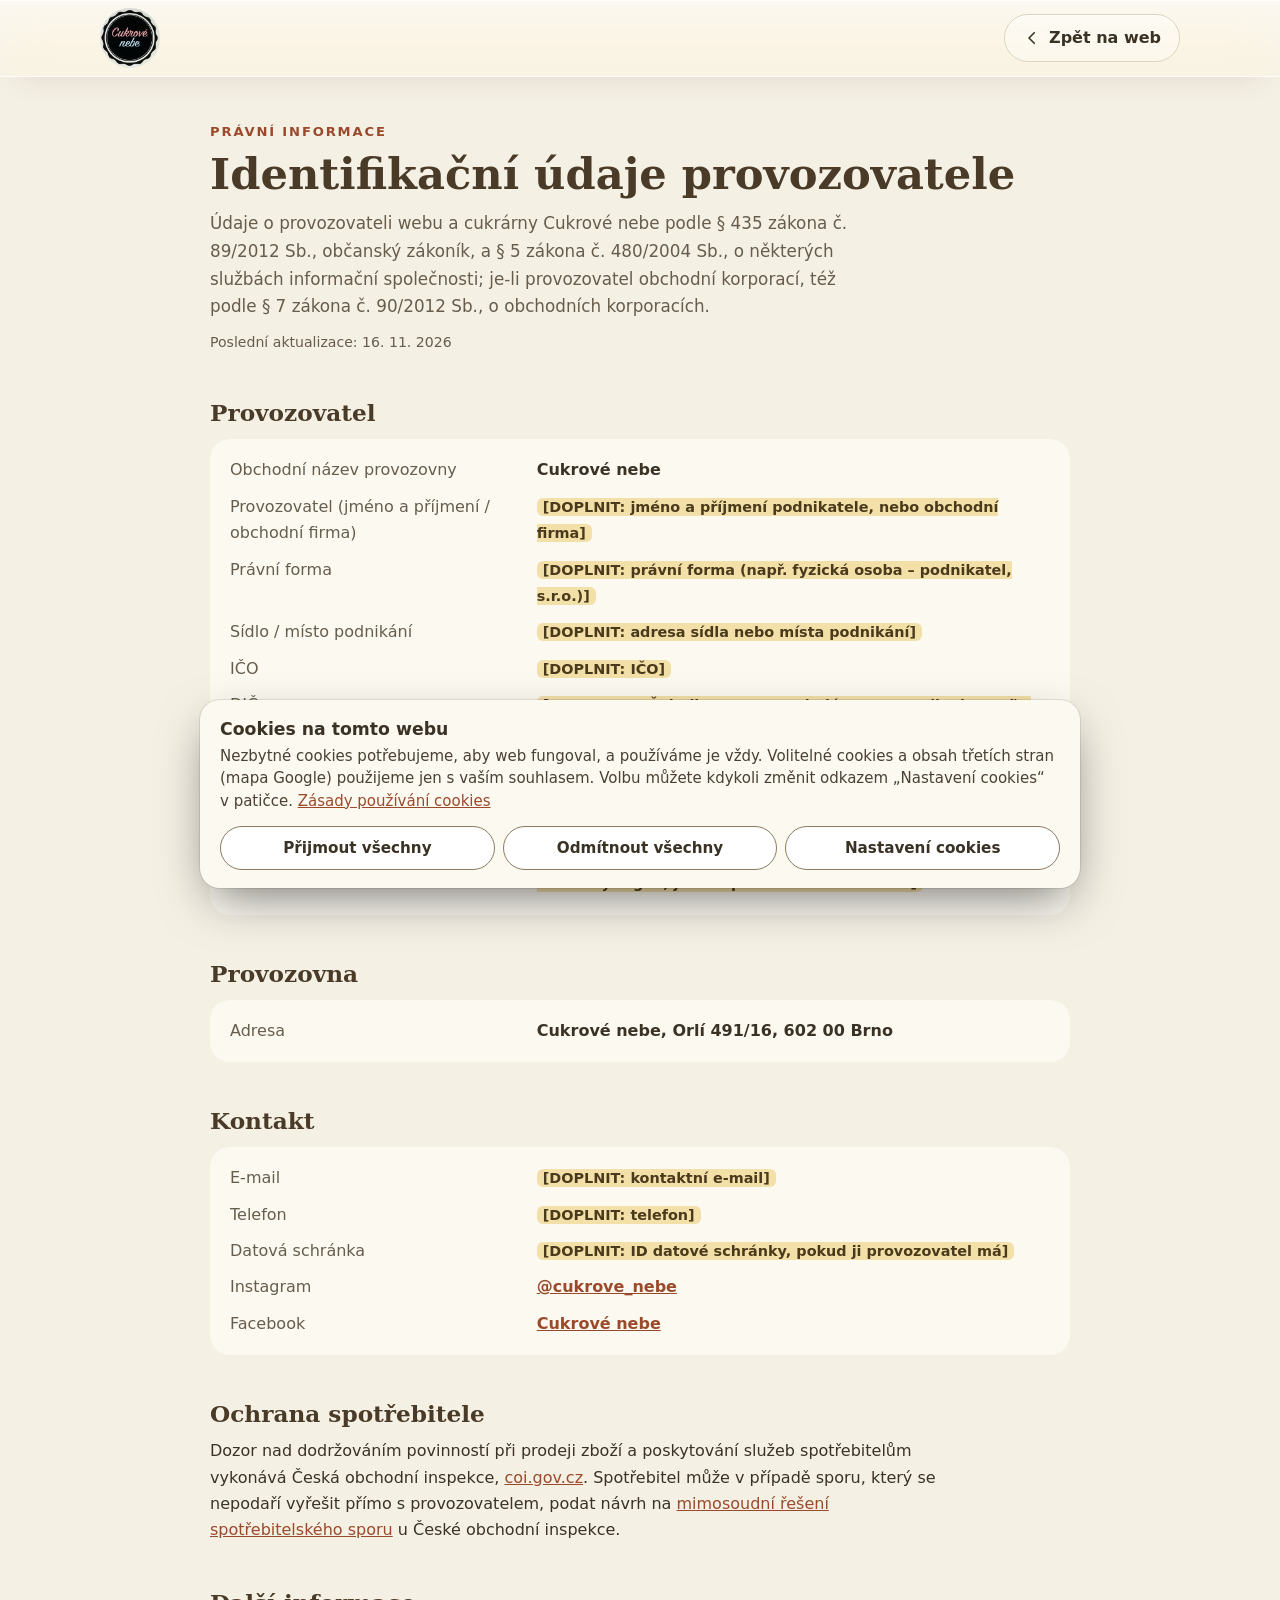
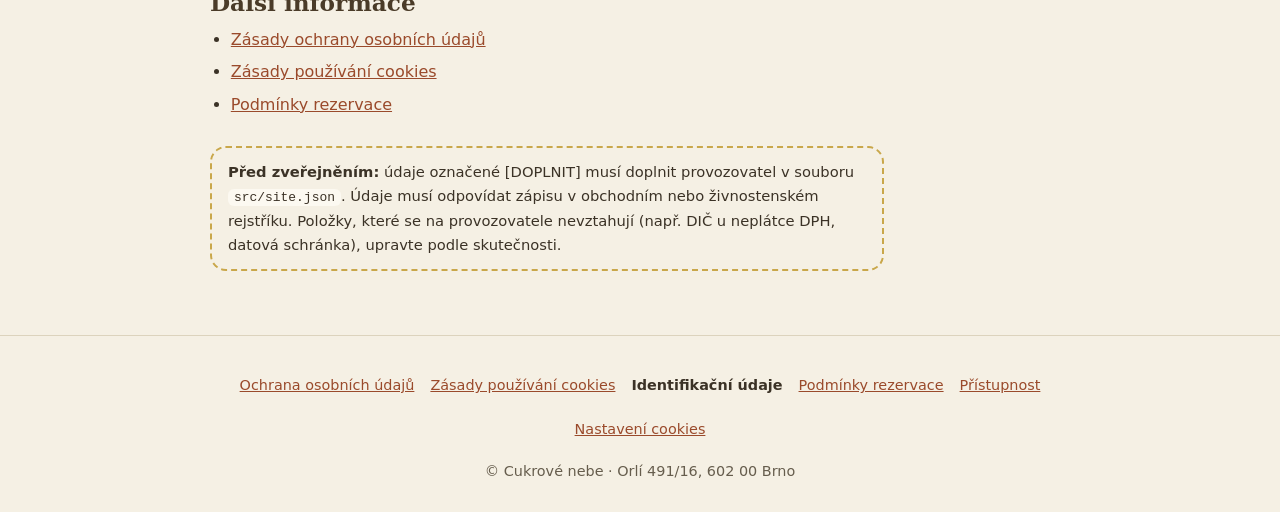
<file: identifikacni-udaje.html>
<!doctype html>
<html lang="cs">
<head>
<meta charset="utf-8">
<title>Identifikační údaje provozovatele – Cukrové nebe</title>
<meta name="description" content="Identifikační a kontaktní údaje provozovatele webu a cukrárny Cukrové nebe, Orlí 491/16, Brno.">
<meta name="viewport" content="width=device-width,initial-scale=1">
<meta name="robots" content="index,follow">
<meta name="theme-color" content="#262820">
<link rel="icon" href="[data-uri]">
<script>/* theme before first paint (saved choice, else system setting) + enables scroll-reveal motion */
(function(){
  var t=null;try{var m=document.cookie.match(/(?:^|; )cn_theme=(light|dark)/);t=m&&m[1]}catch(e){}
  if(!t)t=window.matchMedia&&matchMedia("(prefers-color-scheme: light)").matches?"light":"dark";
  var d=document.documentElement;d.setAttribute("data-theme",t);
  if("IntersectionObserver"in window&&!(window.matchMedia&&matchMedia("(prefers-reduced-motion: reduce)").matches)){
    d.classList.add("anim");setTimeout(function(){if(!d.hasAttribute("data-ready"))d.classList.remove("anim")},3000);
  }
})();
</script>
<style>
/* design tokens shared by every page – Calm Seasons palette (dark = autumn evening) */
:root{--cream:#fcf9f1;--dark:#3b3226;--ease:cubic-bezier(.22,1,.36,1);
--script:"DejaVu Serif",Georgia,"Times New Roman",serif;--sans:"DejaVu Sans",Verdana,system-ui,-apple-system,"Segoe UI",Roboto,Arial,sans-serif;
--r-arch:999px 999px 22px 22px;--r-leaf:30px 6px 30px 6px;--r-leaf2:6px 30px 6px 30px;--r-bubble:26px 26px 26px 6px;--r-soft:20px;
--sh-lift:0 22px 34px -24px rgba(var(--shadow),.55);--sh-sticker:6px 6px 0 var(--tint-sage);--sh-sticker-clay:6px 6px 0 var(--tint-clay)}
/* Calm Seasons – dark = autumn evening */
:root,:root[data-theme=dark]{color-scheme:dark;
 --bg:#262820;--bg2:#20231b;--band:#2d2a22;--card:#32352a;--line:#4f5242;--ink:#f4edda;--mute:#cfc8b0;--headline:#fbf3df;
 --pink:#e6a07a;--btn-ink:#26241c;--coral:#eeb08e;--accent:#e2b66c;--blue:#a9bf8b;--header:rgba(38,40,32,.93);--glass-tint:rgba(38,40,32,.38);--glass-top:rgba(255,255,255,.07);--glass-hi:rgba(255,255,255,.16);--glass-edge:rgba(255,255,255,.10);--glass-sh:rgba(0,0,0,.55);--fog:.05;--chip:rgba(255,255,255,.07);--map:#20231b;
 --tint-sage:#3d4533;--tint-clay:#4a3a2c;--ring:rgba(226,182,108,.45);--shadow:0,0,0;--h1span:#e6a07a;
 --hero-bg:radial-gradient(900px 440px at 88% -5%,rgba(230,160,122,.2),transparent 62%),radial-gradient(760px 420px at 0 105%,rgba(169,191,139,.15),transparent 60%);
 --book-bg:linear-gradient(180deg,#262820,#3a3427 300%)}
:root[data-theme=light]{color-scheme:light;
 --bg:#f5f0e4;--bg2:#e6ead7;--band:#f1e1d3;--card:#fcf9f1;--line:#dcd3bd;--ink:#3b3226;--mute:#665d4d;--headline:#4a3b28;
 --pink:#d98a62;--btn-ink:#34281c;--coral:#8f4426;--accent:#9a4a2b;--blue:#4f6f50;--header:rgba(245,240,228,.94);--glass-tint:rgba(252,249,241,.34);--glass-top:rgba(255,255,255,.45);--glass-hi:rgba(255,255,255,.85);--glass-edge:rgba(255,255,255,.6);--glass-sh:rgba(70,55,30,.22);--fog:.3;--chip:rgba(255,255,255,.35);--map:#e9e5d2;
 --tint-sage:#cfd9bb;--tint-clay:#ecc9b2;--ring:rgba(154,74,43,.4);--shadow:70,55,30;--h1span:#b9582f;
 --hero-bg:radial-gradient(900px 440px at 88% -5%,rgba(217,138,98,.24),transparent 62%),radial-gradient(760px 420px at 0 105%,rgba(127,148,103,.26),transparent 60%);
 --book-bg:linear-gradient(180deg,#f5f0e4,#e2e7cf 300%)}

/* ===================== legal pages ===================== */
*{box-sizing:border-box;margin:0}
html{scroll-behavior:smooth;scroll-padding-top:90px}
body{background:var(--bg);color:var(--ink);font:16px/1.65 var(--sans);-webkit-font-smoothing:antialiased}
a{color:var(--accent)}
img{display:block;max-width:100%}
.skip{position:absolute;left:12px;top:-60px;z-index:70;background:var(--cream);color:var(--dark);padding:10px 16px;border-radius:999px;font-weight:700;text-decoration:none}
.skip:focus{top:12px}
.wrap{width:min(860px,100% - 32px);margin-inline:auto}

/* header: same frosted glass as the main page */
.lhead{position:sticky;top:0;z-index:20;border-bottom:1px solid var(--glass-edge);
  background:linear-gradient(180deg,var(--glass-top),transparent 75%),var(--glass-tint);
  -webkit-backdrop-filter:blur(22px) saturate(1.8);backdrop-filter:blur(22px) saturate(1.8);
  box-shadow:inset 0 1px 0 var(--glass-hi),0 14px 34px -22px var(--glass-sh)}
.lhead .wrap{display:flex;align-items:center;justify-content:space-between;gap:12px;height:76px;width:min(1080px,100% - 32px)}
.lhead .logo img{width:60px;height:60px;border-radius:50%}
.back{display:inline-flex;align-items:center;gap:8px;min-height:44px;padding:10px 18px;border-radius:999px;border:1.5px solid var(--line);
  background:var(--chip);color:var(--ink);font-weight:700;text-decoration:none;box-shadow:inset 0 1px 0 var(--glass-hi)}
.back:hover{border-color:var(--pink)}
.back svg{width:18px;height:18px;fill:none;stroke:currentColor;stroke-width:2.2;stroke-linecap:round;stroke-linejoin:round}
@media(prefers-reduced-transparency:reduce){.lhead{background:var(--bg);-webkit-backdrop-filter:none;backdrop-filter:none}}

/* document */
.doc{padding:44px 0 64px}
.doc .eyebrow{font-weight:700;letter-spacing:.14em;text-transform:uppercase;color:var(--accent);font-size:.82rem;margin-bottom:6px}
.doc h1{font-family:var(--script);font-size:clamp(1.9rem,6vw,2.7rem);line-height:1.15;color:var(--headline);margin-bottom:12px}
.doc .lead{color:var(--mute);font-size:1.05rem;max-width:62ch}
.doc .meta{color:var(--mute);font-size:.88rem;margin-top:10px}
.doc h2{font-family:var(--script);font-size:1.45rem;line-height:1.25;color:var(--headline);margin:40px 0 10px;padding-top:4px}
.doc h3{font-size:1.05rem;margin:22px 0 6px;color:var(--ink)}
.doc p,.doc li{max-width:72ch}
.doc p+p{margin-top:10px}
.doc ul,.doc ol{padding-left:1.3em;margin:8px 0}
.doc li+li{margin-top:6px}
.doc strong{color:var(--ink)}
.toc{margin-top:22px;background:var(--card);border-radius:20px;padding:16px 20px}
.toc h2{font-family:var(--sans);font-size:.95rem;margin:0 0 6px}
.toc ol{margin:0}
.toc a{display:inline-block;padding:3px 0}
.card{background:var(--card);border-radius:20px;padding:18px 20px;margin:12px 0}
.idl{display:grid;grid-template-columns:minmax(0,.9fr) minmax(0,1.6fr);gap:10px 18px;margin:0}
.idl dt{color:var(--mute)}
.idl dd{margin:0;font-weight:600;overflow-wrap:anywhere}
.tbl{width:100%;overflow-x:auto;margin:12px 0}
.ltab{width:100%;border-collapse:collapse;font-size:.92rem;min-width:560px}
.ltab caption{text-align:left;color:var(--mute);font-size:.85rem;padding-bottom:6px}
.ltab th,.ltab td{text-align:left;vertical-align:top;padding:10px 12px;border-bottom:1px solid var(--line)}
.ltab th{color:var(--mute);font-weight:600;background:var(--card)}
.ltab code,.doc code{font-family:ui-monospace,Menlo,Consolas,monospace;font-size:.88em;background:var(--card);padding:1px 6px;border-radius:6px}
.callout{border-left:4px solid var(--blue);background:var(--card);border-radius:0 16px 16px 0;padding:12px 16px;margin:14px 0}
mark.todo{background:#f3dfa8;color:#4a3a1c;padding:1px 6px;border-radius:6px;font-weight:600;font-size:.9em}
.todo-note{margin-top:28px;border:2px dashed #c9a74a;border-radius:16px;padding:12px 16px;font-size:.92rem}
.inline-btn{font:inherit;color:var(--accent);background:none;border:0;padding:0;text-decoration:underline;cursor:pointer}

/* footer (same as main page) */
footer{border-top:1px solid var(--line);padding:28px 0;color:var(--mute);font-size:.9rem;text-align:center}
.legalnav{display:flex;flex-wrap:wrap;justify-content:center;gap:0 16px;margin:0 0 8px}
footer a,.footbtn{display:inline-flex;align-items:center;min-height:44px;color:var(--accent)}
.footbtn{font:inherit;background:none;border:0;padding:0;text-decoration:underline;cursor:pointer}
.legalnav a[aria-current=page]{color:var(--ink);font-weight:700;text-decoration:none}
a:focus-visible,button:focus-visible{outline:3px solid var(--blue);outline-offset:2px;border-radius:4px}

@media(max-width:640px){
  .lhead .wrap{height:68px}
  .lhead .logo img{width:52px;height:52px}
  .doc{padding:28px 0 48px}
  .idl{grid-template-columns:1fr;gap:2px}
  .idl dd{margin-bottom:10px}
  .ltab{min-width:0}
  .ltab thead{display:none}
  .ltab tr{display:block;padding:10px 0;border-bottom:1px solid var(--line)}
  .ltab td{display:block;border:0;padding:2px 0}
  .ltab td::before{content:attr(data-l) ": ";font-weight:600;color:var(--mute)}
  footer{font-size:.85rem}
}
@media print{.lhead,footer,.cn-banner,.toc{display:none}.doc{padding:0}}

/* ===================== cookie consent ===================== */
.cn-sr{position:absolute;width:1px;height:1px;padding:0;margin:-1px;overflow:hidden;clip:rect(0 0 0 0);white-space:nowrap;border:0}
.cn-banner{position:fixed;left:12px;right:12px;bottom:12px;z-index:60;padding:0;max-width:880px;margin-inline:auto;background:var(--cream);color:var(--dark);
  border-radius:20px;box-shadow:0 18px 50px -12px rgba(0,0,0,.55),0 0 0 1px rgba(80,64,36,.12);font:15px/1.5 var(--sans)}
.cn-banner[hidden]{display:none}
.cn-inner{display:flex;flex-direction:column;gap:14px;padding:18px 20px}
.cn-banner h2,.cn-dialog h2{font:700 1.08rem/1.3 var(--sans);margin:0 0 4px;color:var(--dark)}
.cn-banner p{margin:0;color:#4a4033}
.cn-banner a,.cn-dialog a{color:#9a4a2b}
.cn-actions{display:flex;flex-wrap:wrap;gap:8px}
/* all choices look exactly the same: accepting is not easier than refusing */
.cn-btn{flex:1 1 0;min-width:max-content;min-height:44px;padding:10px 18px;border-radius:999px;border:1.5px solid #8a7b62;background:#fff;color:var(--dark);
  font:700 .95rem/1.2 var(--sans);cursor:pointer;transition:background-color .2s,border-color .2s,transform .18s var(--ease)}
.cn-btn:hover{border-color:#9a4a2b;background:#f6e3d6}
.cn-btn:active{transform:scale(.97)}
.cn-btn:focus-visible,.cn-x:focus-visible,.cn-switch input:focus-visible+.cn-track{outline:3px solid #4f6f50;outline-offset:2px}
.cn-banner a:focus-visible,.cn-dialog a:focus-visible{outline:3px solid #4f6f50;outline-offset:2px;border-radius:3px}

.cn-dialog{border:0;border-radius:22px;padding:0;width:calc(100% - 24px);max-width:640px;max-height:90vh;overflow:auto;background:var(--cream);color:var(--dark);font:15px/1.5 var(--sans)}
.cn-dialog::backdrop{background:rgba(0,0,0,.55)}
.cn-dialog form{padding:20px 22px 22px}
.cn-d-head{display:flex;align-items:flex-start;justify-content:space-between;gap:12px}
.cn-x{flex:none;display:grid;place-items:center;width:44px;height:44px;margin:-8px -8px 0 0;border-radius:50%;border:0;background:transparent;color:var(--dark);cursor:pointer}
.cn-x:hover{background:#efe6d2}
.cn-x svg{width:22px;height:22px;fill:none;stroke:currentColor;stroke-width:2;stroke-linecap:round}
.cn-d-lead{margin:6px 0 14px;color:#4a4033}
.cn-cats{border:0;margin:0;padding:0;display:grid;gap:10px}
.cn-cat{display:flex;gap:14px;align-items:flex-start;justify-content:space-between;background:#fff;border:1.5px solid #e3dac4;border-radius:16px;padding:14px 16px}
.cn-cat h3{font:700 1rem/1.3 var(--sans);margin:0 0 2px}
.cn-cat p{margin:0;font-size:.9rem;color:#5a5040}
.cn-cat strong{font-weight:600;color:var(--dark)}
.cn-switch{flex:none;display:flex;flex-direction:column;align-items:center;gap:4px;cursor:pointer;min-width:72px;padding-top:2px}
.cn-switch input{position:absolute;opacity:0;width:52px;height:30px;margin:0;cursor:pointer}
.cn-track{position:relative;display:block;width:52px;height:30px;border-radius:999px;background:#cfc5ad;transition:background-color .2s}
.cn-track::after{content:"";position:absolute;top:3px;left:3px;width:24px;height:24px;border-radius:50%;background:#fff;box-shadow:0 1px 3px rgba(0,0,0,.3);transition:transform .25s var(--ease)}
.cn-switch input:checked+.cn-track{background:#4f6f50}
.cn-switch input:checked+.cn-track::after{transform:translateX(22px)}
.cn-switch input:disabled{cursor:not-allowed}
.cn-switch input:disabled+.cn-track{background:#7d8f6e;opacity:.75}
.cn-state{font-size:.75rem;font-weight:600;color:#5a5040;white-space:nowrap}
.cn-onoff::after{content:"Vypnuto"}
.cn-switch input:checked~.cn-onoff::after{content:"Zapnuto"}
.cn-d-actions{display:flex;flex-wrap:wrap;gap:8px;margin-top:16px}

/* the floating "book" button must not cover the banner */
html.cn-open .fab{display:none!important}

@media (max-width:640px){
  .cn-banner{left:8px;right:8px;bottom:8px;border-radius:18px;font-size:14px}
  .cn-inner{padding:14px 14px 12px;gap:10px}
  .cn-actions{flex-direction:column}
  .cn-btn{width:100%}
  .cn-dialog form{padding:16px 14px 16px}
  .cn-cat{padding:12px}
  .cn-d-actions{flex-direction:column}
}
@media (prefers-reduced-motion:no-preference){
  .cn-banner:not([hidden]){animation:cn-up .45s var(--ease) both}
  .cn-dialog[open]{animation:cn-pop .25s var(--ease) both}
}
@keyframes cn-up{from{opacity:0;transform:translate3d(0,24px,0)}to{opacity:1;transform:none}}
@keyframes cn-pop{from{opacity:0;transform:translate3d(0,10px,0) scale(.98)}to{opacity:1;transform:none}}

</style>
</head>
<body>
<!-- cookie consent: banner (first in the page so keyboard users reach it first), preferences dialog, live status -->
<section class="cn-banner" id="cn-banner" aria-labelledby="cn-title" aria-describedby="cn-desc" hidden>
  <div class="cn-inner">
    <div class="cn-text">
      <h2 id="cn-title">Cookies na tomto webu</h2>
      <p id="cn-desc">Nezbytné cookies potřebujeme, aby web fungoval, a používáme je vždy. Volitelné cookies a obsah třetích stran (mapa Google) použijeme jen s&nbsp;vaším souhlasem. Volbu můžete kdykoli změnit odkazem „Nastavení cookies“ v&nbsp;patičce. <a href="zasady-cookies.html">Zásady používání cookies</a></p>
    </div>
    <div class="cn-actions">
      <button type="button" class="cn-btn" data-cn="accept">Přijmout všechny</button>
      <button type="button" class="cn-btn" data-cn="reject">Odmítnout všechny</button>
      <button type="button" class="cn-btn" data-cn="settings" aria-haspopup="dialog">Nastavení cookies</button>
    </div>
  </div>
</section>

<dialog class="cn-dialog" id="cn-dialog" aria-labelledby="cn-d-title">
  <form id="cn-form" method="dialog">
    <div class="cn-d-head">
      <h2 id="cn-d-title">Nastavení cookies</h2>
      <button type="button" class="cn-x" data-cn="close" aria-label="Zavřít nastavení cookies">
        <svg viewBox="0 0 24 24" aria-hidden="true" focusable="false"><path d="M6 6l12 12M18 6L6 18"/></svg>
      </button>
    </div>
    <p class="cn-d-lead">Vyberte, s čím souhlasíte. Volitelné kategorie jsou ve výchozím stavu vypnuté. Souhlas můžete kdykoli odvolat stejně snadno, jako jste jej udělili. Podrobnosti najdete v&nbsp;<a href="zasady-cookies.html">Zásadách používání cookies</a>.</p>

    <fieldset class="cn-cats">
      <legend class="cn-sr">Kategorie cookies</legend>

      <div class="cn-cat">
        <div class="cn-cat-text">
          <h3 id="cn-l-nec">Nezbytné</h3>
          <p id="cn-d-nec">Zajišťují základní fungování webu a uložení vaší volby cookies a vzhledu (světlý / tmavý režim). Bez nich web nefunguje správně, proto je nelze vypnout.</p>
        </div>
        <label class="cn-switch"><input type="checkbox" checked disabled aria-labelledby="cn-l-nec" aria-describedby="cn-d-nec"><span class="cn-track" aria-hidden="true"></span><span class="cn-state">Vždy aktivní</span></label>
      </div>

      <div class="cn-cat">
        <div class="cn-cat-text">
          <h3 id="cn-l-an">Analytické</h3>
          <p id="cn-d-an">Pomáhají měřit návštěvnost a zlepšovat web. <strong>Web v současnosti žádné analytické nástroje nepoužívá.</strong></p>
        </div>
        <label class="cn-switch"><input type="checkbox" name="analytics" aria-labelledby="cn-l-an" aria-describedby="cn-d-an"><span class="cn-track" aria-hidden="true"></span><span class="cn-state cn-onoff"></span></label>
      </div>

      <div class="cn-cat">
        <div class="cn-cat-text">
          <h3 id="cn-l-mk">Marketingové</h3>
          <p id="cn-d-mk">Slouží k zobrazování a měření reklamy. <strong>Web v současnosti žádné marketingové nástroje nepoužívá.</strong></p>
        </div>
        <label class="cn-switch"><input type="checkbox" name="marketing" aria-labelledby="cn-l-mk" aria-describedby="cn-d-mk"><span class="cn-track" aria-hidden="true"></span><span class="cn-state cn-onoff"></span></label>
      </div>

      <div class="cn-cat">
        <div class="cn-cat-text">
          <h3 id="cn-l-map">Obsah třetích stran – mapa Google</h3>
          <p id="cn-d-map">Načte interaktivní mapu Google v&nbsp;sekci Kontakt. Google přitom získá vaši IP adresu a údaje o prohlížeči a může ukládat vlastní cookies.</p>
        </div>
        <label class="cn-switch"><input type="checkbox" name="maps" aria-labelledby="cn-l-map" aria-describedby="cn-d-map"><span class="cn-track" aria-hidden="true"></span><span class="cn-state cn-onoff"></span></label>
      </div>
    </fieldset>

    <div class="cn-d-actions">
      <button type="button" class="cn-btn" data-cn="reject">Odmítnout všechny</button>
      <button type="button" class="cn-btn" data-cn="save">Uložit výběr</button>
      <button type="button" class="cn-btn" data-cn="accept">Přijmout všechny</button>
    </div>
  </form>
</dialog>
<p class="cn-sr" id="cn-status" role="status" aria-live="polite"></p>

<a class="skip" href="#obsah">Přeskočit na obsah</a>
<header class="lhead">
  <div class="wrap">
    <a class="logo" href="index.html" aria-label="Cukrové nebe – hlavní stránka"><img src="[data-uri]" alt="Cukrové nebe" width="60" height="60"></a>
    <a class="back" href="index.html"><svg viewBox="0 0 24 24" aria-hidden="true" focusable="false"><path d="M15 5l-7 7 7 7"/></svg>Zpět na web</a>
  </div>
</header>

<main id="obsah" tabindex="-1">
  <article class="doc wrap">
    <p class="eyebrow">Právní informace</p>
    <h1>Identifikační údaje provozovatele</h1>
    <p class="lead">Údaje o provozovateli webu a cukrárny Cukrové nebe podle § 435 zákona č. 89/2012 Sb., občanský zákoník, a § 5 zákona č. 480/2004 Sb., o některých službách informační společnosti; je-li provozovatel obchodní korporací, též podle § 7 zákona č. 90/2012 Sb., o obchodních korporacích.</p>
    <p class="meta">Poslední aktualizace: 16. 11. 2026</p>

    <h2>Provozovatel</h2>
    <div class="card">
      <dl class="idl">
        <dt>Obchodní název provozovny</dt><dd>Cukrové nebe</dd>
        <dt>Provozovatel (jméno a příjmení / obchodní firma)</dt><dd><mark class="todo">[DOPLNIT: jméno a příjmení podnikatele, nebo obchodní firma]</mark></dd>
        <dt>Právní forma</dt><dd><mark class="todo">[DOPLNIT: právní forma (např. fyzická osoba – podnikatel, s.r.o.)]</mark></dd>
        <dt>Sídlo / místo podnikání</dt><dd><mark class="todo">[DOPLNIT: adresa sídla nebo místa podnikání]</mark></dd>
        <dt>IČO</dt><dd><mark class="todo">[DOPLNIT: IČO]</mark></dd>
        <dt>DIČ</dt><dd><mark class="todo">[DOPLNIT: DIČ, je-li provozovatel plátcem DPH; jinak uveďte „neplátce DPH“]</mark></dd>
        <dt>Zápis v rejstříku</dt><dd><mark class="todo">[DOPLNIT: u obchodní společnosti zápis v obchodním rejstříku (soud, oddíl, vložka); u fyzické osoby zápis v živnostenském rejstříku]</mark></dd>
        <dt>Orgán dozoru</dt><dd><mark class="todo">[DOPLNIT: příslušný živnostenský úřad, případně další dozorový orgán, je-li to pro činnost relevantní]</mark></dd>
      </dl>
    </div>

    <h2>Provozovna</h2>
    <div class="card">
      <dl class="idl">
        <dt>Adresa</dt><dd>Cukrové nebe, Orlí 491/16, 602 00 Brno</dd>
      </dl>
    </div>

    <h2>Kontakt</h2>
    <div class="card">
      <dl class="idl">
        <dt>E-mail</dt><dd><mark class="todo">[DOPLNIT: kontaktní e-mail]</mark></dd>
        <dt>Telefon</dt><dd><mark class="todo">[DOPLNIT: telefon]</mark></dd>
        <dt>Datová schránka</dt><dd><mark class="todo">[DOPLNIT: ID datové schránky, pokud ji provozovatel má]</mark></dd>
        <dt>Instagram</dt><dd><a href="https://www.instagram.com/cukrove_nebe/" rel="noopener noreferrer">@cukrove_nebe</a></dd>
        <dt>Facebook</dt><dd><a href="https://www.facebook.com/cukrovenebe/" rel="noopener noreferrer">Cukrové nebe</a></dd>
      </dl>
    </div>

    <h2>Ochrana spotřebitele</h2>
    <p>Dozor nad dodržováním povinností při prodeji zboží a poskytování služeb spotřebitelům vykonává Česká obchodní inspekce, <a href="https://coi.gov.cz/" rel="noopener noreferrer">coi.gov.cz</a>. Spotřebitel může v případě sporu, který se nepodaří vyřešit přímo s provozovatelem, podat návrh na <a href="https://coi.gov.cz/informace-o-adr/" rel="noopener noreferrer">mimosoudní řešení spotřebitelského sporu</a> u České obchodní inspekce.</p>

    <h2>Další informace</h2>
    <ul>
      <li><a href="ochrana-osobnich-udaju.html">Zásady ochrany osobních údajů</a></li>
      <li><a href="zasady-cookies.html">Zásady používání cookies</a></li>
      <li><a href="index.html#pravni-podminky">Podmínky rezervace</a></li>
    </ul>

    <p class="todo-note"><strong>Před zveřejněním:</strong> údaje označené [DOPLNIT] musí doplnit provozovatel v souboru <code>src/site.json</code>. Údaje musí odpovídat zápisu v obchodním nebo živnostenském rejstříku. Položky, které se na provozovatele nevztahují (např. DIČ u neplátce DPH, datová schránka), upravte podle skutečnosti.</p>
  </article>
</main>

<footer>
  <div class="wrap">
    <nav class="legalnav" aria-label="Právní informace">
      <a href="ochrana-osobnich-udaju.html">Ochrana osobních údajů</a>
      <a href="zasady-cookies.html">Zásady používání cookies</a>
      <a href="identifikacni-udaje.html">Identifikační údaje</a>
      <a href="index.html#pravni-podminky" data-legal="podminky">Podmínky rezervace</a>
      <a href="index.html#pravni-pristupnost" data-legal="pristupnost">Přístupnost</a>
      <button type="button" class="footbtn" data-cn-open aria-haspopup="dialog">Nastavení cookies</button>
    </nav>
    <p>© Cukrové nebe · Orlí 491/16, 602 00 Brno</p>
  </div>
</footer>
<script>
/* mark the current legal page in the footer */
(function () {
  var here = location.pathname.split("/").pop() || "index.html";
  document.querySelectorAll(".legalnav a").forEach(function (a) {
    if (a.getAttribute("href") === here) a.setAttribute("aria-current", "page");
  });
})();
</script>
<script>/* =====================================================================
   Cookie consent – Cukrové nebe
   Consent under § 89 odst. 3 zák. č. 127/2005 Sb. and čl. 4 bod 11, čl. 7 GDPR.

   - Nothing optional runs before a valid choice: optional scripts are written as a script element
     with type="text/plain", data-consent="analytics|marketing" and data-cookies="_ga,_ga_*"
     (their cookie names, so they can be deleted on withdrawal); this module executes them only
     after the matching category is granted. (No closing script tag in this comment: the file is
     inlined into an HTML script element.)
   - Categories: necessary (always on), analytics, marketing, maps (Google Maps embed).
     Optional categories are never pre-selected.
   - The choice + timestamp + version are stored in the first-party cookie "cn_consent"
     (mirrored to localStorage so it also works where cookies are blocked, e.g. file://).
   - Raise CONSENT_VERSION whenever a new tool or purpose is added: everyone is asked again.
   - Public API: window.CNConsent.{get, has, update, open, onChange}
   ===================================================================== */
(function () {
  "use strict";

  var KEY = "cn_consent";
  var CONSENT_VERSION = 1;
  var MAX_AGE_DAYS = 180;                       // how long a choice is kept before asking again
  var OPTIONAL = ["analytics", "marketing", "maps"];
  var LEGACY_COOKIES = ["cn_maps"];             // replaced by the "maps" category

  var state = null;
  var listeners = [];
  var lastFocus = null;

  /* ---------- storage ---------- */
  function readCookie(name) {
    try {
      var m = document.cookie.match(new RegExp("(?:^|; )" + name + "=([^;]*)"));
      return m ? decodeURIComponent(m[1]) : null;
    } catch (e) { return null; }
  }
  function parse(raw) {
    if (!raw) return null;
    try {
      var s = JSON.parse(raw);
      if (!s || s.v !== CONSENT_VERSION || typeof s.ts !== "string") return null;
      var age = Date.now() - Date.parse(s.ts);
      if (!(age >= 0) || age > MAX_AGE_DAYS * 864e5) return null;   // expired or invalid → ask again
      var clean = { v: s.v, ts: s.ts, necessary: true };
      OPTIONAL.forEach(function (c) { clean[c] = s[c] === true; });
      return clean;
    } catch (e) { return null; }
  }
  /* the cookie is the record; localStorage is used only where cookies cannot be written
     (so clearing cookies in the browser also clears the consent) */
  var cookiesWork = (function () {
    try {
      document.cookie = "cn_t=1; path=/; SameSite=Lax";
      var ok = document.cookie.indexOf("cn_t=1") > -1;
      document.cookie = "cn_t=; max-age=0; path=/";
      return ok;
    } catch (e) { return false; }
  })();
  function load() {
    if (cookiesWork) {
      try { localStorage.removeItem(KEY); } catch (e) {}
      return parse(readCookie(KEY));
    }
    try { return parse(localStorage.getItem(KEY)); } catch (e) { return null; }
  }
  function persist(s) {
    var raw = JSON.stringify(s);
    if (cookiesWork) {
      document.cookie = KEY + "=" + encodeURIComponent(raw) + "; max-age=" + MAX_AGE_DAYS * 86400 +
        "; path=/; SameSite=Lax" + (location.protocol === "https:" ? "; Secure" : "");
    } else {
      try { localStorage.setItem(KEY, raw); } catch (e) {}
    }
  }

  /* delete first-party cookies by name; a trailing * matches a prefix (e.g. "_ga_*") */
  function deleteCookies(patterns) {
    if (!patterns.length) return;
    var names = [];
    try { names = document.cookie.split("; ").map(function (c) { return c.split("=")[0]; }); } catch (e) { return; }
    var host = location.hostname, domains = ["", host];
    var parts = host.split(".");
    for (var i = 1; i < parts.length - 1; i++) domains.push("." + parts.slice(i).join("."));
    names.forEach(function (n) {
      var hit = patterns.some(function (p) { return p.slice(-1) === "*" ? n.indexOf(p.slice(0, -1)) === 0 : n === p; });
      if (!hit) return;
      domains.forEach(function (d) {
        document.cookie = n + "=; max-age=0; path=/" + (d ? "; domain=" + d : "");
      });
    });
  }

  /* ---------- gated scripts ---------- */
  function gated() { return Array.prototype.slice.call(document.querySelectorAll('script[type="text/plain"][data-consent]')); }
  function activateScripts() {
    gated().forEach(function (s) {
      if (s.hasAttribute("data-cn-done") || !has(s.getAttribute("data-consent"))) return;
      var n = document.createElement("script");
      Array.prototype.forEach.call(s.attributes, function (a) {
        if (a.name !== "type" && a.name !== "data-consent" && a.name !== "data-cookies") n.setAttribute(a.name, a.value);
      });
      if (!s.src) n.text = s.text;
      s.setAttribute("data-cn-done", "");
      s.parentNode.insertBefore(n, s.nextSibling);
    });
  }
  function cookiesOf(category) {
    var list = [];
    gated().forEach(function (s) {
      if (s.getAttribute("data-consent") === category && s.getAttribute("data-cookies"))
        list = list.concat(s.getAttribute("data-cookies").split(",").map(function (x) { return x.trim(); }).filter(Boolean));
    });
    return list;
  }

  /* ---------- public helpers ---------- */
  function has(category) {
    if (category === "necessary") return true;
    return !!(state && state[category] === true);
  }
  function get() { return state ? JSON.parse(JSON.stringify(state)) : null; }
  function onChange(fn) { listeners.push(fn); }

  function save(choice) {
    var prev = state;
    var next = { v: CONSENT_VERSION, ts: new Date().toISOString(), necessary: true };
    OPTIONAL.forEach(function (c) { next[c] = choice[c] === true; });
    state = next;
    persist(next);
    hideBanner();
    announce("Nastavení cookies bylo uloženo.");

    // withdrawn categories: remove their cookies; scripts that already ran can only be stopped by a reload
    var revoked = OPTIONAL.filter(function (c) { return prev && prev[c] && !next[c]; });
    var needsReload = false;
    revoked.forEach(function (c) {
      deleteCookies(cookiesOf(c));
      if (gated().some(function (s) { return s.getAttribute("data-consent") === c && s.hasAttribute("data-cn-done"); })) needsReload = true;
    });
    listeners.forEach(function (fn) { try { fn(get()); } catch (e) {} });
    try { document.dispatchEvent(new CustomEvent("cn:change", { detail: get() })); } catch (e) {}
    if (needsReload) { location.reload(); return; }
    activateScripts();
  }
  function update(partial) {
    var choice = {};
    OPTIONAL.forEach(function (c) { choice[c] = has(c); });
    Object.keys(partial || {}).forEach(function (k) { if (OPTIONAL.indexOf(k) > -1) choice[k] = partial[k] === true; });
    save(choice);
  }
  function all(value) { var c = {}; OPTIONAL.forEach(function (k) { c[k] = value; }); return c; }

  /* ---------- UI ---------- */
  var banner, dialog, form, status;
  function announce(msg) { if (status) { status.textContent = ""; setTimeout(function () { status.textContent = msg; }, 50); } }
  function showBanner() {
    if (!banner) return;
    banner.hidden = false;
    document.documentElement.classList.add("cn-open");
  }
  function hideBanner() {
    if (!banner) return;
    banner.hidden = true;
    document.documentElement.classList.remove("cn-open");
  }
  function open(opener) {
    if (!dialog) return;
    lastFocus = opener || document.activeElement;
    OPTIONAL.forEach(function (c) { var i = form.elements[c]; if (i) i.checked = has(c); });
    if (dialog.showModal) { if (!dialog.open) dialog.showModal(); } else dialog.setAttribute("open", "");
  }
  function close() {
    if (dialog && dialog.open) dialog.close ? dialog.close() : dialog.removeAttribute("open");
  }

  function init() {
    banner = document.getElementById("cn-banner");
    dialog = document.getElementById("cn-dialog");
    form = document.getElementById("cn-form");
    status = document.getElementById("cn-status");

    deleteCookies(LEGACY_COOKIES);
    if (state) activateScripts(); else showBanner();

    document.addEventListener("click", function (e) {
      var t = e.target.closest && e.target.closest("[data-cn], [data-cn-open]");
      if (!t) return;
      if (t.hasAttribute("data-cn-open")) { e.preventDefault(); open(t); return; }
      var a = t.getAttribute("data-cn");
      if (a === "accept") { save(all(true)); close(); }
      else if (a === "reject") { save(all(false)); close(); }
      else if (a === "settings") open(t);
      else if (a === "save") {
        var c = {}; OPTIONAL.forEach(function (k) { c[k] = !!(form.elements[k] && form.elements[k].checked); });
        save(c); close();
      }
      else if (a === "close") close();
    });
    if (dialog) dialog.addEventListener("close", function () {
      var back = lastFocus && document.contains(lastFocus) && lastFocus.offsetParent !== null ? lastFocus : null;
      if (!back && banner && !banner.hidden) back = banner.querySelector("button");
      if (back) back.focus();
    });
    // a choice made in another tab of the same site
    addEventListener("storage", function (e) { if (e.key === KEY) { state = load(); if (state) { hideBanner(); activateScripts(); } } });
  }

  state = load();
  window.CNConsent = { get: get, has: has, update: update, open: open, onChange: onChange };
  if (document.readyState === "loading") document.addEventListener("DOMContentLoaded", init); else init();
})();
</script>
</body>
</html>
</file>
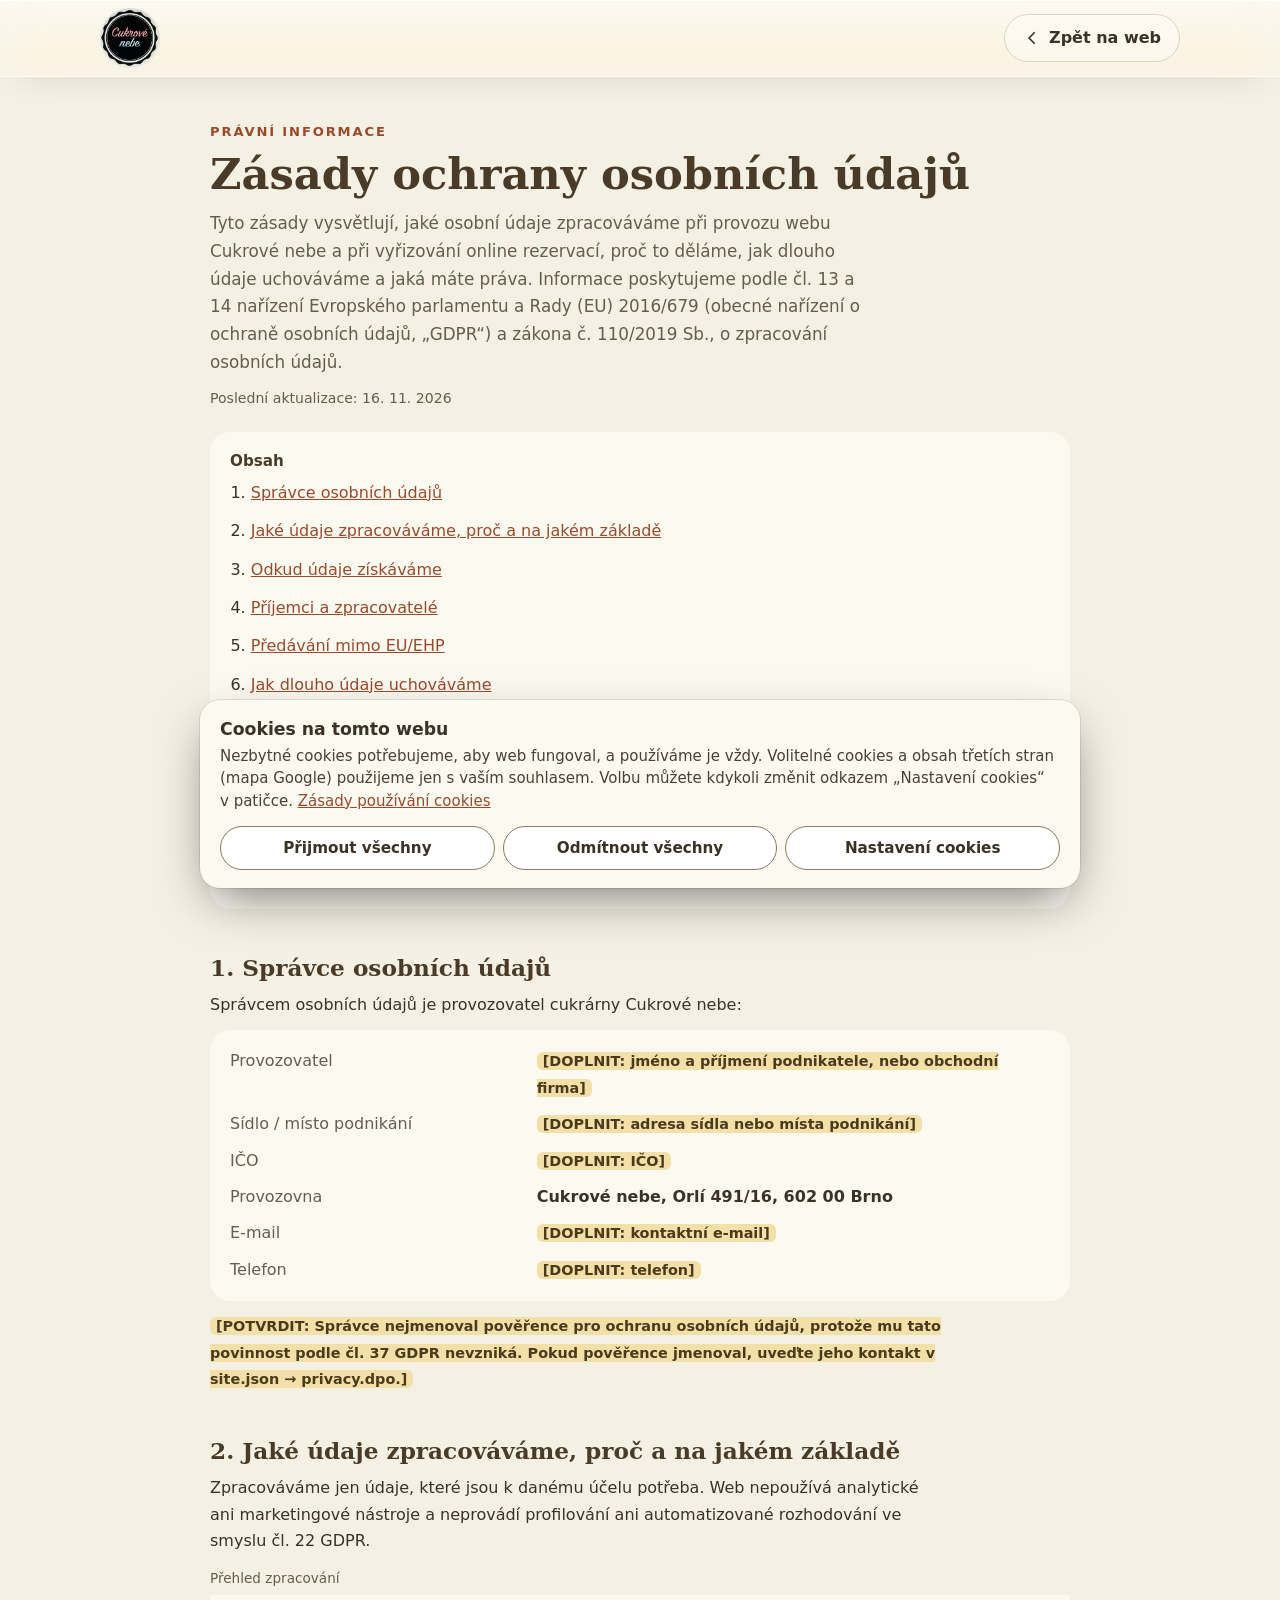
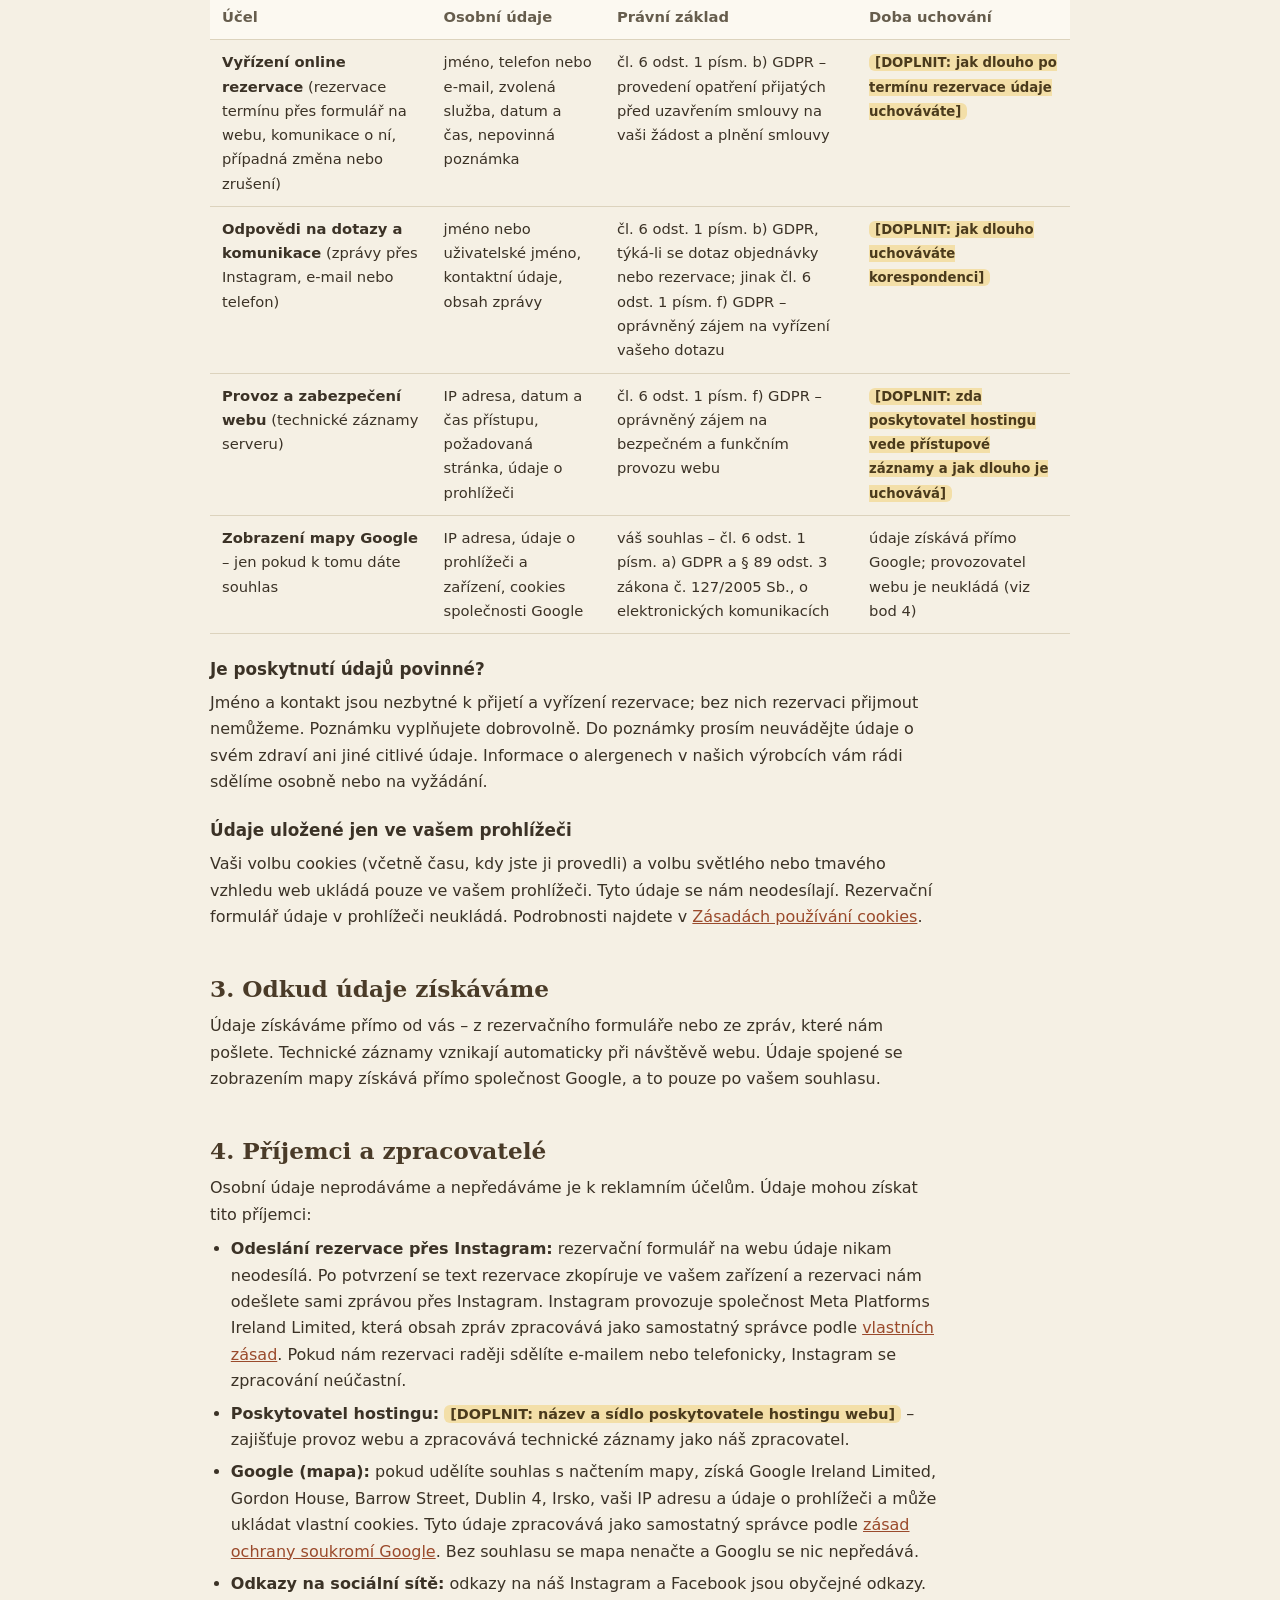
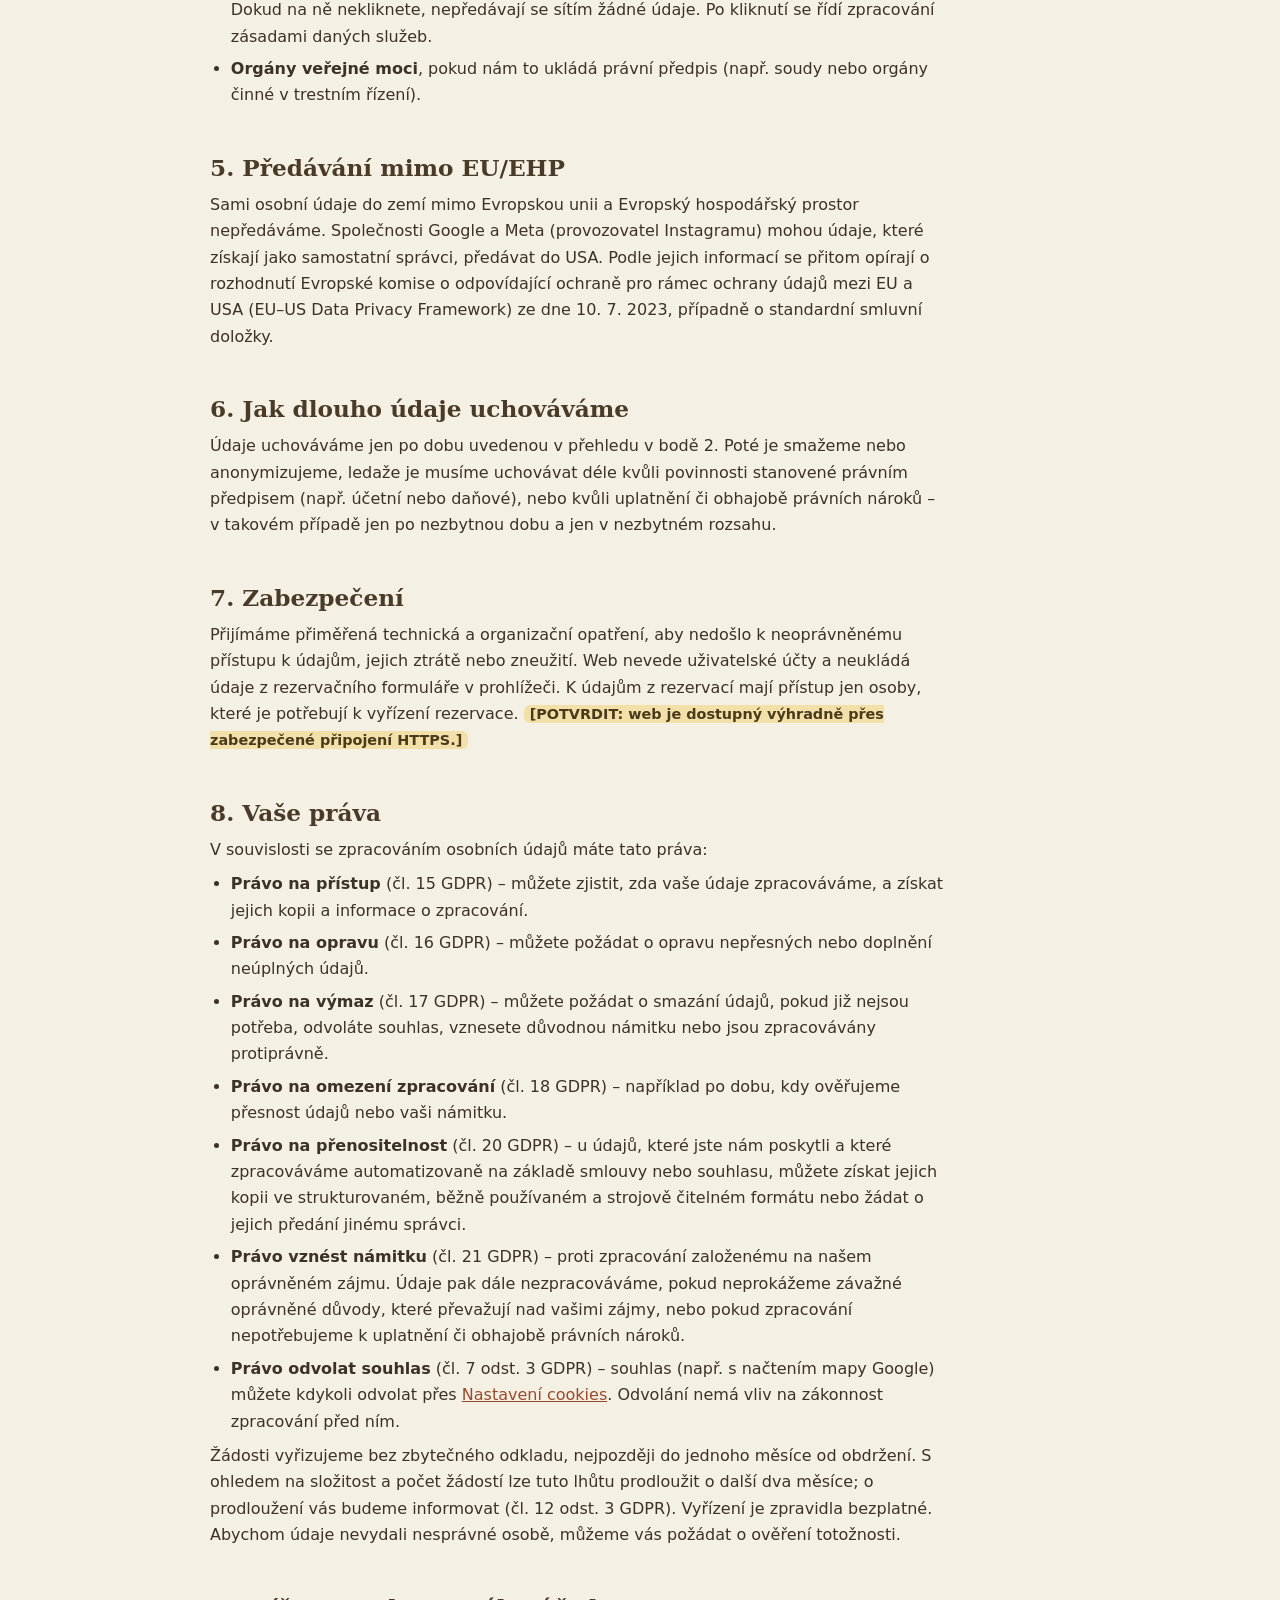
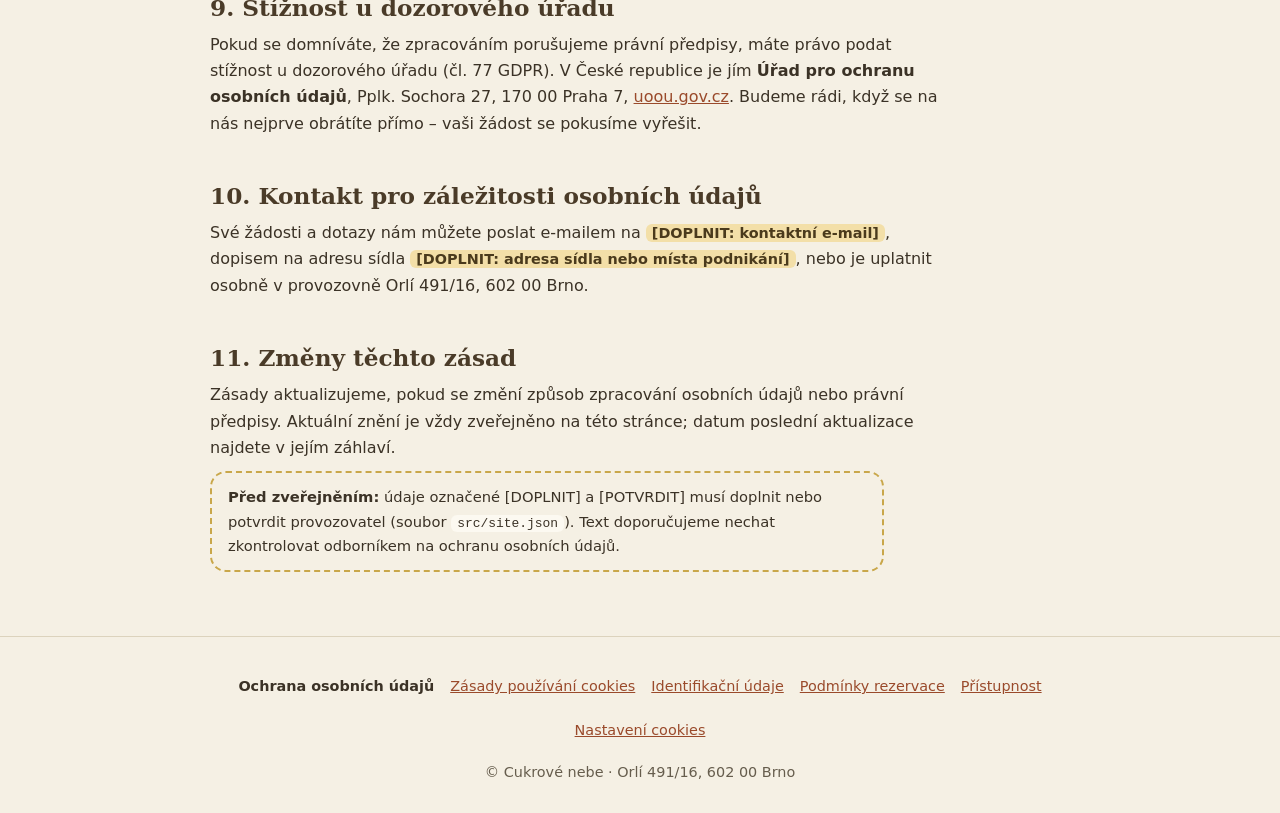
<file: ochrana-osobnich-udaju.html>
<!doctype html>
<html lang="cs">
<head>
<meta charset="utf-8">
<title>Zásady ochrany osobních údajů – Cukrové nebe</title>
<meta name="description" content="Jak cukrárna Cukrové nebe (Orlí 491/16, Brno) zpracovává osobní údaje návštěvníků webu a zákazníků online rezervace a jaká máte práva podle GDPR.">
<meta name="viewport" content="width=device-width,initial-scale=1">
<meta name="robots" content="index,follow">
<meta name="theme-color" content="#262820">
<link rel="icon" href="[data-uri]">
<script>/* theme before first paint (saved choice, else system setting) + enables scroll-reveal motion */
(function(){
  var t=null;try{var m=document.cookie.match(/(?:^|; )cn_theme=(light|dark)/);t=m&&m[1]}catch(e){}
  if(!t)t=window.matchMedia&&matchMedia("(prefers-color-scheme: light)").matches?"light":"dark";
  var d=document.documentElement;d.setAttribute("data-theme",t);
  if("IntersectionObserver"in window&&!(window.matchMedia&&matchMedia("(prefers-reduced-motion: reduce)").matches)){
    d.classList.add("anim");setTimeout(function(){if(!d.hasAttribute("data-ready"))d.classList.remove("anim")},3000);
  }
})();
</script>
<style>
/* design tokens shared by every page – Calm Seasons palette (dark = autumn evening) */
:root{--cream:#fcf9f1;--dark:#3b3226;--ease:cubic-bezier(.22,1,.36,1);
--script:"DejaVu Serif",Georgia,"Times New Roman",serif;--sans:"DejaVu Sans",Verdana,system-ui,-apple-system,"Segoe UI",Roboto,Arial,sans-serif;
--r-arch:999px 999px 22px 22px;--r-leaf:30px 6px 30px 6px;--r-leaf2:6px 30px 6px 30px;--r-bubble:26px 26px 26px 6px;--r-soft:20px;
--sh-lift:0 22px 34px -24px rgba(var(--shadow),.55);--sh-sticker:6px 6px 0 var(--tint-sage);--sh-sticker-clay:6px 6px 0 var(--tint-clay)}
/* Calm Seasons – dark = autumn evening */
:root,:root[data-theme=dark]{color-scheme:dark;
 --bg:#262820;--bg2:#20231b;--band:#2d2a22;--card:#32352a;--line:#4f5242;--ink:#f4edda;--mute:#cfc8b0;--headline:#fbf3df;
 --pink:#e6a07a;--btn-ink:#26241c;--coral:#eeb08e;--accent:#e2b66c;--blue:#a9bf8b;--header:rgba(38,40,32,.93);--glass-tint:rgba(38,40,32,.38);--glass-top:rgba(255,255,255,.07);--glass-hi:rgba(255,255,255,.16);--glass-edge:rgba(255,255,255,.10);--glass-sh:rgba(0,0,0,.55);--fog:.05;--chip:rgba(255,255,255,.07);--map:#20231b;
 --tint-sage:#3d4533;--tint-clay:#4a3a2c;--ring:rgba(226,182,108,.45);--shadow:0,0,0;--h1span:#e6a07a;
 --hero-bg:radial-gradient(900px 440px at 88% -5%,rgba(230,160,122,.2),transparent 62%),radial-gradient(760px 420px at 0 105%,rgba(169,191,139,.15),transparent 60%);
 --book-bg:linear-gradient(180deg,#262820,#3a3427 300%)}
:root[data-theme=light]{color-scheme:light;
 --bg:#f5f0e4;--bg2:#e6ead7;--band:#f1e1d3;--card:#fcf9f1;--line:#dcd3bd;--ink:#3b3226;--mute:#665d4d;--headline:#4a3b28;
 --pink:#d98a62;--btn-ink:#34281c;--coral:#8f4426;--accent:#9a4a2b;--blue:#4f6f50;--header:rgba(245,240,228,.94);--glass-tint:rgba(252,249,241,.34);--glass-top:rgba(255,255,255,.45);--glass-hi:rgba(255,255,255,.85);--glass-edge:rgba(255,255,255,.6);--glass-sh:rgba(70,55,30,.22);--fog:.3;--chip:rgba(255,255,255,.35);--map:#e9e5d2;
 --tint-sage:#cfd9bb;--tint-clay:#ecc9b2;--ring:rgba(154,74,43,.4);--shadow:70,55,30;--h1span:#b9582f;
 --hero-bg:radial-gradient(900px 440px at 88% -5%,rgba(217,138,98,.24),transparent 62%),radial-gradient(760px 420px at 0 105%,rgba(127,148,103,.26),transparent 60%);
 --book-bg:linear-gradient(180deg,#f5f0e4,#e2e7cf 300%)}

/* ===================== legal pages ===================== */
*{box-sizing:border-box;margin:0}
html{scroll-behavior:smooth;scroll-padding-top:90px}
body{background:var(--bg);color:var(--ink);font:16px/1.65 var(--sans);-webkit-font-smoothing:antialiased}
a{color:var(--accent)}
img{display:block;max-width:100%}
.skip{position:absolute;left:12px;top:-60px;z-index:70;background:var(--cream);color:var(--dark);padding:10px 16px;border-radius:999px;font-weight:700;text-decoration:none}
.skip:focus{top:12px}
.wrap{width:min(860px,100% - 32px);margin-inline:auto}

/* header: same frosted glass as the main page */
.lhead{position:sticky;top:0;z-index:20;border-bottom:1px solid var(--glass-edge);
  background:linear-gradient(180deg,var(--glass-top),transparent 75%),var(--glass-tint);
  -webkit-backdrop-filter:blur(22px) saturate(1.8);backdrop-filter:blur(22px) saturate(1.8);
  box-shadow:inset 0 1px 0 var(--glass-hi),0 14px 34px -22px var(--glass-sh)}
.lhead .wrap{display:flex;align-items:center;justify-content:space-between;gap:12px;height:76px;width:min(1080px,100% - 32px)}
.lhead .logo img{width:60px;height:60px;border-radius:50%}
.back{display:inline-flex;align-items:center;gap:8px;min-height:44px;padding:10px 18px;border-radius:999px;border:1.5px solid var(--line);
  background:var(--chip);color:var(--ink);font-weight:700;text-decoration:none;box-shadow:inset 0 1px 0 var(--glass-hi)}
.back:hover{border-color:var(--pink)}
.back svg{width:18px;height:18px;fill:none;stroke:currentColor;stroke-width:2.2;stroke-linecap:round;stroke-linejoin:round}
@media(prefers-reduced-transparency:reduce){.lhead{background:var(--bg);-webkit-backdrop-filter:none;backdrop-filter:none}}

/* document */
.doc{padding:44px 0 64px}
.doc .eyebrow{font-weight:700;letter-spacing:.14em;text-transform:uppercase;color:var(--accent);font-size:.82rem;margin-bottom:6px}
.doc h1{font-family:var(--script);font-size:clamp(1.9rem,6vw,2.7rem);line-height:1.15;color:var(--headline);margin-bottom:12px}
.doc .lead{color:var(--mute);font-size:1.05rem;max-width:62ch}
.doc .meta{color:var(--mute);font-size:.88rem;margin-top:10px}
.doc h2{font-family:var(--script);font-size:1.45rem;line-height:1.25;color:var(--headline);margin:40px 0 10px;padding-top:4px}
.doc h3{font-size:1.05rem;margin:22px 0 6px;color:var(--ink)}
.doc p,.doc li{max-width:72ch}
.doc p+p{margin-top:10px}
.doc ul,.doc ol{padding-left:1.3em;margin:8px 0}
.doc li+li{margin-top:6px}
.doc strong{color:var(--ink)}
.toc{margin-top:22px;background:var(--card);border-radius:20px;padding:16px 20px}
.toc h2{font-family:var(--sans);font-size:.95rem;margin:0 0 6px}
.toc ol{margin:0}
.toc a{display:inline-block;padding:3px 0}
.card{background:var(--card);border-radius:20px;padding:18px 20px;margin:12px 0}
.idl{display:grid;grid-template-columns:minmax(0,.9fr) minmax(0,1.6fr);gap:10px 18px;margin:0}
.idl dt{color:var(--mute)}
.idl dd{margin:0;font-weight:600;overflow-wrap:anywhere}
.tbl{width:100%;overflow-x:auto;margin:12px 0}
.ltab{width:100%;border-collapse:collapse;font-size:.92rem;min-width:560px}
.ltab caption{text-align:left;color:var(--mute);font-size:.85rem;padding-bottom:6px}
.ltab th,.ltab td{text-align:left;vertical-align:top;padding:10px 12px;border-bottom:1px solid var(--line)}
.ltab th{color:var(--mute);font-weight:600;background:var(--card)}
.ltab code,.doc code{font-family:ui-monospace,Menlo,Consolas,monospace;font-size:.88em;background:var(--card);padding:1px 6px;border-radius:6px}
.callout{border-left:4px solid var(--blue);background:var(--card);border-radius:0 16px 16px 0;padding:12px 16px;margin:14px 0}
mark.todo{background:#f3dfa8;color:#4a3a1c;padding:1px 6px;border-radius:6px;font-weight:600;font-size:.9em}
.todo-note{margin-top:28px;border:2px dashed #c9a74a;border-radius:16px;padding:12px 16px;font-size:.92rem}
.inline-btn{font:inherit;color:var(--accent);background:none;border:0;padding:0;text-decoration:underline;cursor:pointer}

/* footer (same as main page) */
footer{border-top:1px solid var(--line);padding:28px 0;color:var(--mute);font-size:.9rem;text-align:center}
.legalnav{display:flex;flex-wrap:wrap;justify-content:center;gap:0 16px;margin:0 0 8px}
footer a,.footbtn{display:inline-flex;align-items:center;min-height:44px;color:var(--accent)}
.footbtn{font:inherit;background:none;border:0;padding:0;text-decoration:underline;cursor:pointer}
.legalnav a[aria-current=page]{color:var(--ink);font-weight:700;text-decoration:none}
a:focus-visible,button:focus-visible{outline:3px solid var(--blue);outline-offset:2px;border-radius:4px}

@media(max-width:640px){
  .lhead .wrap{height:68px}
  .lhead .logo img{width:52px;height:52px}
  .doc{padding:28px 0 48px}
  .idl{grid-template-columns:1fr;gap:2px}
  .idl dd{margin-bottom:10px}
  .ltab{min-width:0}
  .ltab thead{display:none}
  .ltab tr{display:block;padding:10px 0;border-bottom:1px solid var(--line)}
  .ltab td{display:block;border:0;padding:2px 0}
  .ltab td::before{content:attr(data-l) ": ";font-weight:600;color:var(--mute)}
  footer{font-size:.85rem}
}
@media print{.lhead,footer,.cn-banner,.toc{display:none}.doc{padding:0}}

/* ===================== cookie consent ===================== */
.cn-sr{position:absolute;width:1px;height:1px;padding:0;margin:-1px;overflow:hidden;clip:rect(0 0 0 0);white-space:nowrap;border:0}
.cn-banner{position:fixed;left:12px;right:12px;bottom:12px;z-index:60;padding:0;max-width:880px;margin-inline:auto;background:var(--cream);color:var(--dark);
  border-radius:20px;box-shadow:0 18px 50px -12px rgba(0,0,0,.55),0 0 0 1px rgba(80,64,36,.12);font:15px/1.5 var(--sans)}
.cn-banner[hidden]{display:none}
.cn-inner{display:flex;flex-direction:column;gap:14px;padding:18px 20px}
.cn-banner h2,.cn-dialog h2{font:700 1.08rem/1.3 var(--sans);margin:0 0 4px;color:var(--dark)}
.cn-banner p{margin:0;color:#4a4033}
.cn-banner a,.cn-dialog a{color:#9a4a2b}
.cn-actions{display:flex;flex-wrap:wrap;gap:8px}
/* all choices look exactly the same: accepting is not easier than refusing */
.cn-btn{flex:1 1 0;min-width:max-content;min-height:44px;padding:10px 18px;border-radius:999px;border:1.5px solid #8a7b62;background:#fff;color:var(--dark);
  font:700 .95rem/1.2 var(--sans);cursor:pointer;transition:background-color .2s,border-color .2s,transform .18s var(--ease)}
.cn-btn:hover{border-color:#9a4a2b;background:#f6e3d6}
.cn-btn:active{transform:scale(.97)}
.cn-btn:focus-visible,.cn-x:focus-visible,.cn-switch input:focus-visible+.cn-track{outline:3px solid #4f6f50;outline-offset:2px}
.cn-banner a:focus-visible,.cn-dialog a:focus-visible{outline:3px solid #4f6f50;outline-offset:2px;border-radius:3px}

.cn-dialog{border:0;border-radius:22px;padding:0;width:calc(100% - 24px);max-width:640px;max-height:90vh;overflow:auto;background:var(--cream);color:var(--dark);font:15px/1.5 var(--sans)}
.cn-dialog::backdrop{background:rgba(0,0,0,.55)}
.cn-dialog form{padding:20px 22px 22px}
.cn-d-head{display:flex;align-items:flex-start;justify-content:space-between;gap:12px}
.cn-x{flex:none;display:grid;place-items:center;width:44px;height:44px;margin:-8px -8px 0 0;border-radius:50%;border:0;background:transparent;color:var(--dark);cursor:pointer}
.cn-x:hover{background:#efe6d2}
.cn-x svg{width:22px;height:22px;fill:none;stroke:currentColor;stroke-width:2;stroke-linecap:round}
.cn-d-lead{margin:6px 0 14px;color:#4a4033}
.cn-cats{border:0;margin:0;padding:0;display:grid;gap:10px}
.cn-cat{display:flex;gap:14px;align-items:flex-start;justify-content:space-between;background:#fff;border:1.5px solid #e3dac4;border-radius:16px;padding:14px 16px}
.cn-cat h3{font:700 1rem/1.3 var(--sans);margin:0 0 2px}
.cn-cat p{margin:0;font-size:.9rem;color:#5a5040}
.cn-cat strong{font-weight:600;color:var(--dark)}
.cn-switch{flex:none;display:flex;flex-direction:column;align-items:center;gap:4px;cursor:pointer;min-width:72px;padding-top:2px}
.cn-switch input{position:absolute;opacity:0;width:52px;height:30px;margin:0;cursor:pointer}
.cn-track{position:relative;display:block;width:52px;height:30px;border-radius:999px;background:#cfc5ad;transition:background-color .2s}
.cn-track::after{content:"";position:absolute;top:3px;left:3px;width:24px;height:24px;border-radius:50%;background:#fff;box-shadow:0 1px 3px rgba(0,0,0,.3);transition:transform .25s var(--ease)}
.cn-switch input:checked+.cn-track{background:#4f6f50}
.cn-switch input:checked+.cn-track::after{transform:translateX(22px)}
.cn-switch input:disabled{cursor:not-allowed}
.cn-switch input:disabled+.cn-track{background:#7d8f6e;opacity:.75}
.cn-state{font-size:.75rem;font-weight:600;color:#5a5040;white-space:nowrap}
.cn-onoff::after{content:"Vypnuto"}
.cn-switch input:checked~.cn-onoff::after{content:"Zapnuto"}
.cn-d-actions{display:flex;flex-wrap:wrap;gap:8px;margin-top:16px}

/* the floating "book" button must not cover the banner */
html.cn-open .fab{display:none!important}

@media (max-width:640px){
  .cn-banner{left:8px;right:8px;bottom:8px;border-radius:18px;font-size:14px}
  .cn-inner{padding:14px 14px 12px;gap:10px}
  .cn-actions{flex-direction:column}
  .cn-btn{width:100%}
  .cn-dialog form{padding:16px 14px 16px}
  .cn-cat{padding:12px}
  .cn-d-actions{flex-direction:column}
}
@media (prefers-reduced-motion:no-preference){
  .cn-banner:not([hidden]){animation:cn-up .45s var(--ease) both}
  .cn-dialog[open]{animation:cn-pop .25s var(--ease) both}
}
@keyframes cn-up{from{opacity:0;transform:translate3d(0,24px,0)}to{opacity:1;transform:none}}
@keyframes cn-pop{from{opacity:0;transform:translate3d(0,10px,0) scale(.98)}to{opacity:1;transform:none}}

</style>
</head>
<body>
<!-- cookie consent: banner (first in the page so keyboard users reach it first), preferences dialog, live status -->
<section class="cn-banner" id="cn-banner" aria-labelledby="cn-title" aria-describedby="cn-desc" hidden>
  <div class="cn-inner">
    <div class="cn-text">
      <h2 id="cn-title">Cookies na tomto webu</h2>
      <p id="cn-desc">Nezbytné cookies potřebujeme, aby web fungoval, a používáme je vždy. Volitelné cookies a obsah třetích stran (mapa Google) použijeme jen s&nbsp;vaším souhlasem. Volbu můžete kdykoli změnit odkazem „Nastavení cookies“ v&nbsp;patičce. <a href="zasady-cookies.html">Zásady používání cookies</a></p>
    </div>
    <div class="cn-actions">
      <button type="button" class="cn-btn" data-cn="accept">Přijmout všechny</button>
      <button type="button" class="cn-btn" data-cn="reject">Odmítnout všechny</button>
      <button type="button" class="cn-btn" data-cn="settings" aria-haspopup="dialog">Nastavení cookies</button>
    </div>
  </div>
</section>

<dialog class="cn-dialog" id="cn-dialog" aria-labelledby="cn-d-title">
  <form id="cn-form" method="dialog">
    <div class="cn-d-head">
      <h2 id="cn-d-title">Nastavení cookies</h2>
      <button type="button" class="cn-x" data-cn="close" aria-label="Zavřít nastavení cookies">
        <svg viewBox="0 0 24 24" aria-hidden="true" focusable="false"><path d="M6 6l12 12M18 6L6 18"/></svg>
      </button>
    </div>
    <p class="cn-d-lead">Vyberte, s čím souhlasíte. Volitelné kategorie jsou ve výchozím stavu vypnuté. Souhlas můžete kdykoli odvolat stejně snadno, jako jste jej udělili. Podrobnosti najdete v&nbsp;<a href="zasady-cookies.html">Zásadách používání cookies</a>.</p>

    <fieldset class="cn-cats">
      <legend class="cn-sr">Kategorie cookies</legend>

      <div class="cn-cat">
        <div class="cn-cat-text">
          <h3 id="cn-l-nec">Nezbytné</h3>
          <p id="cn-d-nec">Zajišťují základní fungování webu a uložení vaší volby cookies a vzhledu (světlý / tmavý režim). Bez nich web nefunguje správně, proto je nelze vypnout.</p>
        </div>
        <label class="cn-switch"><input type="checkbox" checked disabled aria-labelledby="cn-l-nec" aria-describedby="cn-d-nec"><span class="cn-track" aria-hidden="true"></span><span class="cn-state">Vždy aktivní</span></label>
      </div>

      <div class="cn-cat">
        <div class="cn-cat-text">
          <h3 id="cn-l-an">Analytické</h3>
          <p id="cn-d-an">Pomáhají měřit návštěvnost a zlepšovat web. <strong>Web v současnosti žádné analytické nástroje nepoužívá.</strong></p>
        </div>
        <label class="cn-switch"><input type="checkbox" name="analytics" aria-labelledby="cn-l-an" aria-describedby="cn-d-an"><span class="cn-track" aria-hidden="true"></span><span class="cn-state cn-onoff"></span></label>
      </div>

      <div class="cn-cat">
        <div class="cn-cat-text">
          <h3 id="cn-l-mk">Marketingové</h3>
          <p id="cn-d-mk">Slouží k zobrazování a měření reklamy. <strong>Web v současnosti žádné marketingové nástroje nepoužívá.</strong></p>
        </div>
        <label class="cn-switch"><input type="checkbox" name="marketing" aria-labelledby="cn-l-mk" aria-describedby="cn-d-mk"><span class="cn-track" aria-hidden="true"></span><span class="cn-state cn-onoff"></span></label>
      </div>

      <div class="cn-cat">
        <div class="cn-cat-text">
          <h3 id="cn-l-map">Obsah třetích stran – mapa Google</h3>
          <p id="cn-d-map">Načte interaktivní mapu Google v&nbsp;sekci Kontakt. Google přitom získá vaši IP adresu a údaje o prohlížeči a může ukládat vlastní cookies.</p>
        </div>
        <label class="cn-switch"><input type="checkbox" name="maps" aria-labelledby="cn-l-map" aria-describedby="cn-d-map"><span class="cn-track" aria-hidden="true"></span><span class="cn-state cn-onoff"></span></label>
      </div>
    </fieldset>

    <div class="cn-d-actions">
      <button type="button" class="cn-btn" data-cn="reject">Odmítnout všechny</button>
      <button type="button" class="cn-btn" data-cn="save">Uložit výběr</button>
      <button type="button" class="cn-btn" data-cn="accept">Přijmout všechny</button>
    </div>
  </form>
</dialog>
<p class="cn-sr" id="cn-status" role="status" aria-live="polite"></p>

<a class="skip" href="#obsah">Přeskočit na obsah</a>
<header class="lhead">
  <div class="wrap">
    <a class="logo" href="index.html" aria-label="Cukrové nebe – hlavní stránka"><img src="[data-uri]" alt="Cukrové nebe" width="60" height="60"></a>
    <a class="back" href="index.html"><svg viewBox="0 0 24 24" aria-hidden="true" focusable="false"><path d="M15 5l-7 7 7 7"/></svg>Zpět na web</a>
  </div>
</header>

<main id="obsah" tabindex="-1">
  <article class="doc wrap">
    <p class="eyebrow">Právní informace</p>
    <h1>Zásady ochrany osobních údajů</h1>
    <p class="lead">Tyto zásady vysvětlují, jaké osobní údaje zpracováváme při provozu webu Cukrové nebe a při vyřizování online rezervací, proč to děláme, jak dlouho údaje uchováváme a jaká máte práva. Informace poskytujeme podle čl. 13 a 14 nařízení Evropského parlamentu a Rady (EU) 2016/679 (obecné nařízení o ochraně osobních údajů, „GDPR“) a zákona č. 110/2019 Sb., o zpracování osobních údajů.</p>
    <p class="meta">Poslední aktualizace: 16. 11. 2026</p>

    <nav class="toc" aria-labelledby="toc-h">
      <h2 id="toc-h">Obsah</h2>
      <ol>
        <li><a href="#spravce">Správce osobních údajů</a></li>
        <li><a href="#ucely">Jaké údaje zpracováváme, proč a na jakém základě</a></li>
        <li><a href="#zdroje">Odkud údaje získáváme</a></li>
        <li><a href="#prijemci">Příjemci a zpracovatelé</a></li>
        <li><a href="#predavani">Předávání mimo EU/EHP</a></li>
        <li><a href="#doba">Jak dlouho údaje uchováváme</a></li>
        <li><a href="#zabezpeceni">Zabezpečení</a></li>
        <li><a href="#prava">Vaše práva</a></li>
        <li><a href="#stiznost">Stížnost u dozorového úřadu</a></li>
        <li><a href="#kontakt">Kontakt pro záležitosti osobních údajů</a></li>
        <li><a href="#zmeny">Změny těchto zásad</a></li>
      </ol>
    </nav>

    <h2 id="spravce">1. Správce osobních údajů</h2>
    <p>Správcem osobních údajů je provozovatel cukrárny Cukrové nebe:</p>
    <div class="card">
      <dl class="idl">
        <dt>Provozovatel</dt><dd><mark class="todo">[DOPLNIT: jméno a příjmení podnikatele, nebo obchodní firma]</mark></dd>
        <dt>Sídlo / místo podnikání</dt><dd><mark class="todo">[DOPLNIT: adresa sídla nebo místa podnikání]</mark></dd>
        <dt>IČO</dt><dd><mark class="todo">[DOPLNIT: IČO]</mark></dd>
        <dt>Provozovna</dt><dd>Cukrové nebe, Orlí 491/16, 602 00 Brno</dd>
        <dt>E-mail</dt><dd><mark class="todo">[DOPLNIT: kontaktní e-mail]</mark></dd>
        <dt>Telefon</dt><dd><mark class="todo">[DOPLNIT: telefon]</mark></dd>
      </dl>
    </div>
    <p><mark class="todo">[POTVRDIT: Správce nejmenoval pověřence pro ochranu osobních údajů, protože mu tato povinnost podle čl. 37 GDPR nevzniká. Pokud pověřence jmenoval, uveďte jeho kontakt v site.json → privacy.dpo.]</mark></p>

    <h2 id="ucely">2. Jaké údaje zpracováváme, proč a na jakém základě</h2>
    <p>Zpracováváme jen údaje, které jsou k danému účelu potřeba. Web nepoužívá analytické ani marketingové nástroje a neprovádí profilování ani automatizované rozhodování ve smyslu čl. 22 GDPR.</p>
    <div class="tbl">
      <table class="ltab">
        <caption>Přehled zpracování</caption>
        <thead><tr><th scope="col">Účel</th><th scope="col">Osobní údaje</th><th scope="col">Právní základ</th><th scope="col">Doba uchování</th></tr></thead>
        <tbody>
          <tr>
            <td data-l="Účel"><strong>Vyřízení online rezervace</strong> (rezervace termínu přes formulář na webu, komunikace o ní, případná změna nebo zrušení)</td>
            <td data-l="Osobní údaje">jméno, telefon nebo e-mail, zvolená služba, datum a čas, nepovinná poznámka</td>
            <td data-l="Právní základ">čl. 6 odst. 1 písm. b) GDPR – provedení opatření přijatých před uzavřením smlouvy na vaši žádost a plnění smlouvy</td>
            <td data-l="Doba uchování"><mark class="todo">[DOPLNIT: jak dlouho po termínu rezervace údaje uchováváte]</mark></td>
          </tr>
          <tr>
            <td data-l="Účel"><strong>Odpovědi na dotazy a komunikace</strong> (zprávy přes Instagram, e-mail nebo telefon)</td>
            <td data-l="Osobní údaje">jméno nebo uživatelské jméno, kontaktní údaje, obsah zprávy</td>
            <td data-l="Právní základ">čl. 6 odst. 1 písm. b) GDPR, týká-li se dotaz objednávky nebo rezervace; jinak čl. 6 odst. 1 písm. f) GDPR – oprávněný zájem na vyřízení vašeho dotazu</td>
            <td data-l="Doba uchování"><mark class="todo">[DOPLNIT: jak dlouho uchováváte korespondenci]</mark></td>
          </tr>
          <tr>
            <td data-l="Účel"><strong>Provoz a zabezpečení webu</strong> (technické záznamy serveru)</td>
            <td data-l="Osobní údaje">IP adresa, datum a čas přístupu, požadovaná stránka, údaje o prohlížeči</td>
            <td data-l="Právní základ">čl. 6 odst. 1 písm. f) GDPR – oprávněný zájem na bezpečném a funkčním provozu webu</td>
            <td data-l="Doba uchování"><mark class="todo">[DOPLNIT: zda poskytovatel hostingu vede přístupové záznamy a jak dlouho je uchovává]</mark></td>
          </tr>
          <tr>
            <td data-l="Účel"><strong>Zobrazení mapy Google</strong> – jen pokud k tomu dáte souhlas</td>
            <td data-l="Osobní údaje">IP adresa, údaje o prohlížeči a zařízení, cookies společnosti Google</td>
            <td data-l="Právní základ">váš souhlas – čl. 6 odst. 1 písm. a) GDPR a § 89 odst. 3 zákona č. 127/2005 Sb., o elektronických komunikacích</td>
            <td data-l="Doba uchování">údaje získává přímo Google; provozovatel webu je neukládá (viz bod 4)</td>
          </tr>
        </tbody>
      </table>
    </div>

    <h3>Je poskytnutí údajů povinné?</h3>
    <p>Jméno a kontakt jsou nezbytné k přijetí a vyřízení rezervace; bez nich rezervaci přijmout nemůžeme. Poznámku vyplňujete dobrovolně. Do poznámky prosím neuvádějte údaje o svém zdraví ani jiné citlivé údaje. Informace o alergenech v našich výrobcích vám rádi sdělíme osobně nebo na vyžádání.</p>

    <h3>Údaje uložené jen ve vašem prohlížeči</h3>
    <p>Vaši volbu cookies (včetně času, kdy jste ji provedli) a volbu světlého nebo tmavého vzhledu web ukládá pouze ve vašem prohlížeči. Tyto údaje se nám neodesílají. Rezervační formulář údaje v prohlížeči neukládá. Podrobnosti najdete v <a href="zasady-cookies.html">Zásadách používání cookies</a>.</p>

    <h2 id="zdroje">3. Odkud údaje získáváme</h2>
    <p>Údaje získáváme přímo od vás – z rezervačního formuláře nebo ze zpráv, které nám pošlete. Technické záznamy vznikají automaticky při návštěvě webu. Údaje spojené se zobrazením mapy získává přímo společnost Google, a to pouze po vašem souhlasu.</p>

    <h2 id="prijemci">4. Příjemci a zpracovatelé</h2>
    <p>Osobní údaje neprodáváme a nepředáváme je k reklamním účelům. Údaje mohou získat tito příjemci:</p>
    <ul>
      <li><strong>Odeslání rezervace přes Instagram:</strong> rezervační formulář na webu údaje nikam neodesílá. Po potvrzení se text rezervace zkopíruje ve vašem zařízení a rezervaci nám odešlete sami zprávou přes Instagram. Instagram provozuje společnost Meta Platforms Ireland Limited, která obsah zpráv zpracovává jako samostatný správce podle <a href="https://privacycenter.instagram.com/policy" rel="noopener noreferrer">vlastních zásad</a>. Pokud nám rezervaci raději sdělíte e-mailem nebo telefonicky, Instagram se zpracování neúčastní.</li>
      <li><strong>Poskytovatel hostingu:</strong> <mark class="todo">[DOPLNIT: název a sídlo poskytovatele hostingu webu]</mark> – zajišťuje provoz webu a zpracovává technické záznamy jako náš zpracovatel.</li>
      <li><strong>Google (mapa):</strong> pokud udělíte souhlas s načtením mapy, získá Google Ireland Limited, Gordon House, Barrow Street, Dublin 4, Irsko, vaši IP adresu a údaje o prohlížeči a může ukládat vlastní cookies. Tyto údaje zpracovává jako samostatný správce podle <a href="https://policies.google.com/privacy?hl=cs" rel="noopener noreferrer">zásad ochrany soukromí Google</a>. Bez souhlasu se mapa nenačte a Googlu se nic nepředává.</li>
      <li><strong>Odkazy na sociální sítě:</strong> odkazy na náš Instagram a Facebook jsou obyčejné odkazy. Dokud na ně nekliknete, nepředávají se sítím žádné údaje. Po kliknutí se řídí zpracování zásadami daných služeb.</li>
      <li><strong>Orgány veřejné moci</strong>, pokud nám to ukládá právní předpis (např. soudy nebo orgány činné v trestním řízení).</li>
    </ul>

    <h2 id="predavani">5. Předávání mimo EU/EHP</h2>
    <p>Sami osobní údaje do zemí mimo Evropskou unii a Evropský hospodářský prostor nepředáváme. Společnosti Google a Meta (provozovatel Instagramu) mohou údaje, které získají jako samostatní správci, předávat do USA. Podle jejich informací se přitom opírají o rozhodnutí Evropské komise o odpovídající ochraně pro rámec ochrany údajů mezi EU a USA (EU–US Data Privacy Framework) ze dne 10. 7. 2023, případně o standardní smluvní doložky. </p>

    <h2 id="doba">6. Jak dlouho údaje uchováváme</h2>
    <p>Údaje uchováváme jen po dobu uvedenou v přehledu v bodě 2. Poté je smažeme nebo anonymizujeme, ledaže je musíme uchovávat déle kvůli povinnosti stanovené právním předpisem (např. účetní nebo daňové), nebo kvůli uplatnění či obhajobě právních nároků – v takovém případě jen po nezbytnou dobu a jen v nezbytném rozsahu.</p>

    <h2 id="zabezpeceni">7. Zabezpečení</h2>
    <p>Přijímáme přiměřená technická a organizační opatření, aby nedošlo k neoprávněnému přístupu k údajům, jejich ztrátě nebo zneužití. Web nevede uživatelské účty a neukládá údaje z rezervačního formuláře v prohlížeči. K údajům z rezervací mají přístup jen osoby, které je potřebují k vyřízení rezervace. <mark class="todo">[POTVRDIT: web je dostupný výhradně přes zabezpečené připojení HTTPS.]</mark></p>

    <h2 id="prava">8. Vaše práva</h2>
    <p>V souvislosti se zpracováním osobních údajů máte tato práva:</p>
    <ul>
      <li><strong>Právo na přístup</strong> (čl. 15 GDPR) – můžete zjistit, zda vaše údaje zpracováváme, a získat jejich kopii a informace o zpracování.</li>
      <li><strong>Právo na opravu</strong> (čl. 16 GDPR) – můžete požádat o opravu nepřesných nebo doplnění neúplných údajů.</li>
      <li><strong>Právo na výmaz</strong> (čl. 17 GDPR) – můžete požádat o smazání údajů, pokud již nejsou potřeba, odvoláte souhlas, vznesete důvodnou námitku nebo jsou zpracovávány protiprávně.</li>
      <li><strong>Právo na omezení zpracování</strong> (čl. 18 GDPR) – například po dobu, kdy ověřujeme přesnost údajů nebo vaši námitku.</li>
      <li><strong>Právo na přenositelnost</strong> (čl. 20 GDPR) – u údajů, které jste nám poskytli a které zpracováváme automatizovaně na základě smlouvy nebo souhlasu, můžete získat jejich kopii ve strukturovaném, běžně používaném a strojově čitelném formátu nebo žádat o jejich předání jinému správci.</li>
      <li><strong>Právo vznést námitku</strong> (čl. 21 GDPR) – proti zpracování založenému na našem oprávněném zájmu. Údaje pak dále nezpracováváme, pokud neprokážeme závažné oprávněné důvody, které převažují nad vašimi zájmy, nebo pokud zpracování nepotřebujeme k uplatnění či obhajobě právních nároků.</li>
      <li><strong>Právo odvolat souhlas</strong> (čl. 7 odst. 3 GDPR) – souhlas (např. s načtením mapy Google) můžete kdykoli odvolat přes <button type="button" class="inline-btn" data-cn-open aria-haspopup="dialog">Nastavení cookies</button>. Odvolání nemá vliv na zákonnost zpracování před ním.</li>
    </ul>
    <p>Žádosti vyřizujeme bez zbytečného odkladu, nejpozději do jednoho měsíce od obdržení. S ohledem na složitost a počet žádostí lze tuto lhůtu prodloužit o další dva měsíce; o prodloužení vás budeme informovat (čl. 12 odst. 3 GDPR). Vyřízení je zpravidla bezplatné. Abychom údaje nevydali nesprávné osobě, můžeme vás požádat o ověření totožnosti.</p>

    <h2 id="stiznost">9. Stížnost u dozorového úřadu</h2>
    <p>Pokud se domníváte, že zpracováním porušujeme právní předpisy, máte právo podat stížnost u dozorového úřadu (čl. 77 GDPR). V České republice je jím <strong>Úřad pro ochranu osobních údajů</strong>, Pplk. Sochora 27, 170 00 Praha 7, <a href="https://uoou.gov.cz" rel="noopener noreferrer">uoou.gov.cz</a>. Budeme rádi, když se na nás nejprve obrátíte přímo – vaši žádost se pokusíme vyřešit.</p>

    <h2 id="kontakt">10. Kontakt pro záležitosti osobních údajů</h2>
    <p>Své žádosti a dotazy nám můžete poslat e-mailem na <mark class="todo">[DOPLNIT: kontaktní e-mail]</mark>, dopisem na adresu sídla <mark class="todo">[DOPLNIT: adresa sídla nebo místa podnikání]</mark>, nebo je uplatnit osobně v provozovně Orlí 491/16, 602 00 Brno.</p>

    <h2 id="zmeny">11. Změny těchto zásad</h2>
    <p>Zásady aktualizujeme, pokud se změní způsob zpracování osobních údajů nebo právní předpisy. Aktuální znění je vždy zveřejněno na této stránce; datum poslední aktualizace najdete v jejím záhlaví.</p>

    <p class="todo-note"><strong>Před zveřejněním:</strong> údaje označené [DOPLNIT] a [POTVRDIT] musí doplnit nebo potvrdit provozovatel (soubor <code>src/site.json</code>). Text doporučujeme nechat zkontrolovat odborníkem na ochranu osobních údajů.</p>
  </article>
</main>

<footer>
  <div class="wrap">
    <nav class="legalnav" aria-label="Právní informace">
      <a href="ochrana-osobnich-udaju.html">Ochrana osobních údajů</a>
      <a href="zasady-cookies.html">Zásady používání cookies</a>
      <a href="identifikacni-udaje.html">Identifikační údaje</a>
      <a href="index.html#pravni-podminky" data-legal="podminky">Podmínky rezervace</a>
      <a href="index.html#pravni-pristupnost" data-legal="pristupnost">Přístupnost</a>
      <button type="button" class="footbtn" data-cn-open aria-haspopup="dialog">Nastavení cookies</button>
    </nav>
    <p>© Cukrové nebe · Orlí 491/16, 602 00 Brno</p>
  </div>
</footer>
<script>
/* mark the current legal page in the footer */
(function () {
  var here = location.pathname.split("/").pop() || "index.html";
  document.querySelectorAll(".legalnav a").forEach(function (a) {
    if (a.getAttribute("href") === here) a.setAttribute("aria-current", "page");
  });
})();
</script>
<script>/* =====================================================================
   Cookie consent – Cukrové nebe
   Consent under § 89 odst. 3 zák. č. 127/2005 Sb. and čl. 4 bod 11, čl. 7 GDPR.

   - Nothing optional runs before a valid choice: optional scripts are written as a script element
     with type="text/plain", data-consent="analytics|marketing" and data-cookies="_ga,_ga_*"
     (their cookie names, so they can be deleted on withdrawal); this module executes them only
     after the matching category is granted. (No closing script tag in this comment: the file is
     inlined into an HTML script element.)
   - Categories: necessary (always on), analytics, marketing, maps (Google Maps embed).
     Optional categories are never pre-selected.
   - The choice + timestamp + version are stored in the first-party cookie "cn_consent"
     (mirrored to localStorage so it also works where cookies are blocked, e.g. file://).
   - Raise CONSENT_VERSION whenever a new tool or purpose is added: everyone is asked again.
   - Public API: window.CNConsent.{get, has, update, open, onChange}
   ===================================================================== */
(function () {
  "use strict";

  var KEY = "cn_consent";
  var CONSENT_VERSION = 1;
  var MAX_AGE_DAYS = 180;                       // how long a choice is kept before asking again
  var OPTIONAL = ["analytics", "marketing", "maps"];
  var LEGACY_COOKIES = ["cn_maps"];             // replaced by the "maps" category

  var state = null;
  var listeners = [];
  var lastFocus = null;

  /* ---------- storage ---------- */
  function readCookie(name) {
    try {
      var m = document.cookie.match(new RegExp("(?:^|; )" + name + "=([^;]*)"));
      return m ? decodeURIComponent(m[1]) : null;
    } catch (e) { return null; }
  }
  function parse(raw) {
    if (!raw) return null;
    try {
      var s = JSON.parse(raw);
      if (!s || s.v !== CONSENT_VERSION || typeof s.ts !== "string") return null;
      var age = Date.now() - Date.parse(s.ts);
      if (!(age >= 0) || age > MAX_AGE_DAYS * 864e5) return null;   // expired or invalid → ask again
      var clean = { v: s.v, ts: s.ts, necessary: true };
      OPTIONAL.forEach(function (c) { clean[c] = s[c] === true; });
      return clean;
    } catch (e) { return null; }
  }
  /* the cookie is the record; localStorage is used only where cookies cannot be written
     (so clearing cookies in the browser also clears the consent) */
  var cookiesWork = (function () {
    try {
      document.cookie = "cn_t=1; path=/; SameSite=Lax";
      var ok = document.cookie.indexOf("cn_t=1") > -1;
      document.cookie = "cn_t=; max-age=0; path=/";
      return ok;
    } catch (e) { return false; }
  })();
  function load() {
    if (cookiesWork) {
      try { localStorage.removeItem(KEY); } catch (e) {}
      return parse(readCookie(KEY));
    }
    try { return parse(localStorage.getItem(KEY)); } catch (e) { return null; }
  }
  function persist(s) {
    var raw = JSON.stringify(s);
    if (cookiesWork) {
      document.cookie = KEY + "=" + encodeURIComponent(raw) + "; max-age=" + MAX_AGE_DAYS * 86400 +
        "; path=/; SameSite=Lax" + (location.protocol === "https:" ? "; Secure" : "");
    } else {
      try { localStorage.setItem(KEY, raw); } catch (e) {}
    }
  }

  /* delete first-party cookies by name; a trailing * matches a prefix (e.g. "_ga_*") */
  function deleteCookies(patterns) {
    if (!patterns.length) return;
    var names = [];
    try { names = document.cookie.split("; ").map(function (c) { return c.split("=")[0]; }); } catch (e) { return; }
    var host = location.hostname, domains = ["", host];
    var parts = host.split(".");
    for (var i = 1; i < parts.length - 1; i++) domains.push("." + parts.slice(i).join("."));
    names.forEach(function (n) {
      var hit = patterns.some(function (p) { return p.slice(-1) === "*" ? n.indexOf(p.slice(0, -1)) === 0 : n === p; });
      if (!hit) return;
      domains.forEach(function (d) {
        document.cookie = n + "=; max-age=0; path=/" + (d ? "; domain=" + d : "");
      });
    });
  }

  /* ---------- gated scripts ---------- */
  function gated() { return Array.prototype.slice.call(document.querySelectorAll('script[type="text/plain"][data-consent]')); }
  function activateScripts() {
    gated().forEach(function (s) {
      if (s.hasAttribute("data-cn-done") || !has(s.getAttribute("data-consent"))) return;
      var n = document.createElement("script");
      Array.prototype.forEach.call(s.attributes, function (a) {
        if (a.name !== "type" && a.name !== "data-consent" && a.name !== "data-cookies") n.setAttribute(a.name, a.value);
      });
      if (!s.src) n.text = s.text;
      s.setAttribute("data-cn-done", "");
      s.parentNode.insertBefore(n, s.nextSibling);
    });
  }
  function cookiesOf(category) {
    var list = [];
    gated().forEach(function (s) {
      if (s.getAttribute("data-consent") === category && s.getAttribute("data-cookies"))
        list = list.concat(s.getAttribute("data-cookies").split(",").map(function (x) { return x.trim(); }).filter(Boolean));
    });
    return list;
  }

  /* ---------- public helpers ---------- */
  function has(category) {
    if (category === "necessary") return true;
    return !!(state && state[category] === true);
  }
  function get() { return state ? JSON.parse(JSON.stringify(state)) : null; }
  function onChange(fn) { listeners.push(fn); }

  function save(choice) {
    var prev = state;
    var next = { v: CONSENT_VERSION, ts: new Date().toISOString(), necessary: true };
    OPTIONAL.forEach(function (c) { next[c] = choice[c] === true; });
    state = next;
    persist(next);
    hideBanner();
    announce("Nastavení cookies bylo uloženo.");

    // withdrawn categories: remove their cookies; scripts that already ran can only be stopped by a reload
    var revoked = OPTIONAL.filter(function (c) { return prev && prev[c] && !next[c]; });
    var needsReload = false;
    revoked.forEach(function (c) {
      deleteCookies(cookiesOf(c));
      if (gated().some(function (s) { return s.getAttribute("data-consent") === c && s.hasAttribute("data-cn-done"); })) needsReload = true;
    });
    listeners.forEach(function (fn) { try { fn(get()); } catch (e) {} });
    try { document.dispatchEvent(new CustomEvent("cn:change", { detail: get() })); } catch (e) {}
    if (needsReload) { location.reload(); return; }
    activateScripts();
  }
  function update(partial) {
    var choice = {};
    OPTIONAL.forEach(function (c) { choice[c] = has(c); });
    Object.keys(partial || {}).forEach(function (k) { if (OPTIONAL.indexOf(k) > -1) choice[k] = partial[k] === true; });
    save(choice);
  }
  function all(value) { var c = {}; OPTIONAL.forEach(function (k) { c[k] = value; }); return c; }

  /* ---------- UI ---------- */
  var banner, dialog, form, status;
  function announce(msg) { if (status) { status.textContent = ""; setTimeout(function () { status.textContent = msg; }, 50); } }
  function showBanner() {
    if (!banner) return;
    banner.hidden = false;
    document.documentElement.classList.add("cn-open");
  }
  function hideBanner() {
    if (!banner) return;
    banner.hidden = true;
    document.documentElement.classList.remove("cn-open");
  }
  function open(opener) {
    if (!dialog) return;
    lastFocus = opener || document.activeElement;
    OPTIONAL.forEach(function (c) { var i = form.elements[c]; if (i) i.checked = has(c); });
    if (dialog.showModal) { if (!dialog.open) dialog.showModal(); } else dialog.setAttribute("open", "");
  }
  function close() {
    if (dialog && dialog.open) dialog.close ? dialog.close() : dialog.removeAttribute("open");
  }

  function init() {
    banner = document.getElementById("cn-banner");
    dialog = document.getElementById("cn-dialog");
    form = document.getElementById("cn-form");
    status = document.getElementById("cn-status");

    deleteCookies(LEGACY_COOKIES);
    if (state) activateScripts(); else showBanner();

    document.addEventListener("click", function (e) {
      var t = e.target.closest && e.target.closest("[data-cn], [data-cn-open]");
      if (!t) return;
      if (t.hasAttribute("data-cn-open")) { e.preventDefault(); open(t); return; }
      var a = t.getAttribute("data-cn");
      if (a === "accept") { save(all(true)); close(); }
      else if (a === "reject") { save(all(false)); close(); }
      else if (a === "settings") open(t);
      else if (a === "save") {
        var c = {}; OPTIONAL.forEach(function (k) { c[k] = !!(form.elements[k] && form.elements[k].checked); });
        save(c); close();
      }
      else if (a === "close") close();
    });
    if (dialog) dialog.addEventListener("close", function () {
      var back = lastFocus && document.contains(lastFocus) && lastFocus.offsetParent !== null ? lastFocus : null;
      if (!back && banner && !banner.hidden) back = banner.querySelector("button");
      if (back) back.focus();
    });
    // a choice made in another tab of the same site
    addEventListener("storage", function (e) { if (e.key === KEY) { state = load(); if (state) { hideBanner(); activateScripts(); } } });
  }

  state = load();
  window.CNConsent = { get: get, has: has, update: update, open: open, onChange: onChange };
  if (document.readyState === "loading") document.addEventListener("DOMContentLoaded", init); else init();
})();
</script>
</body>
</html>
</file>
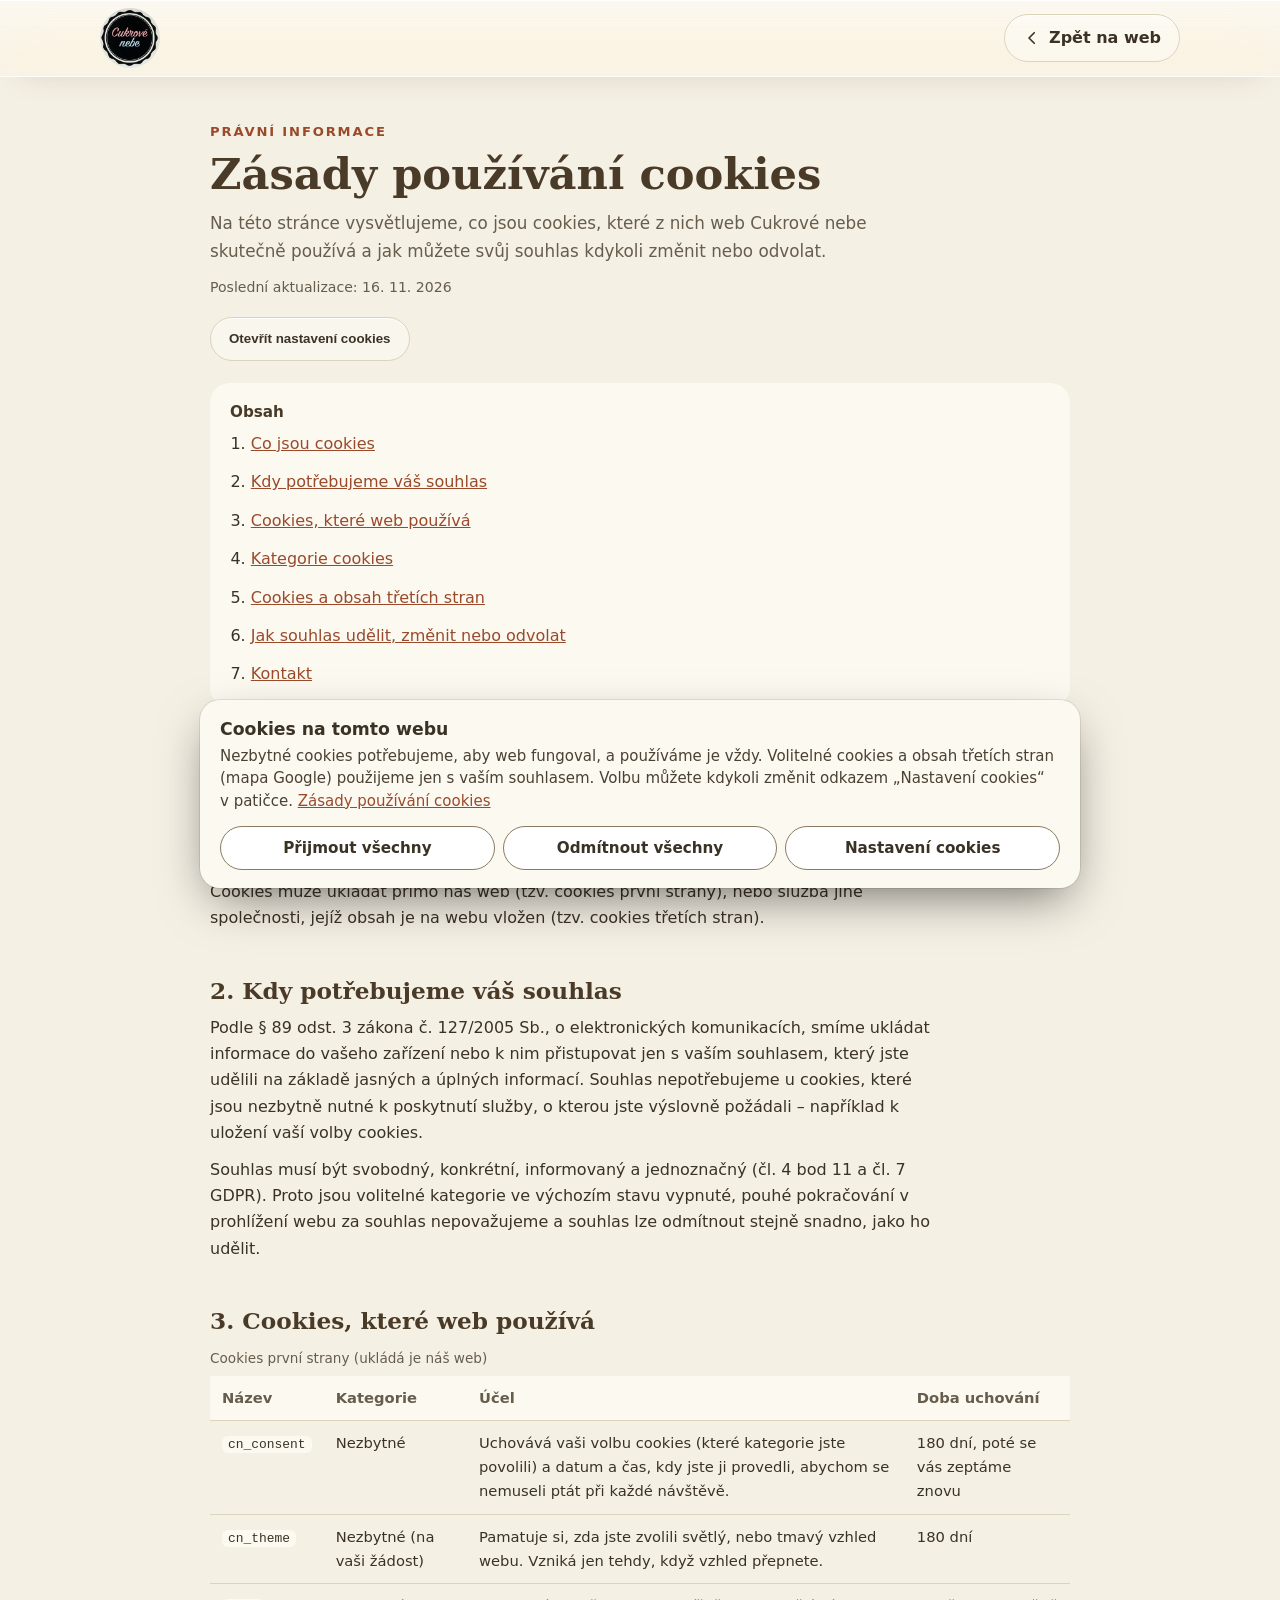
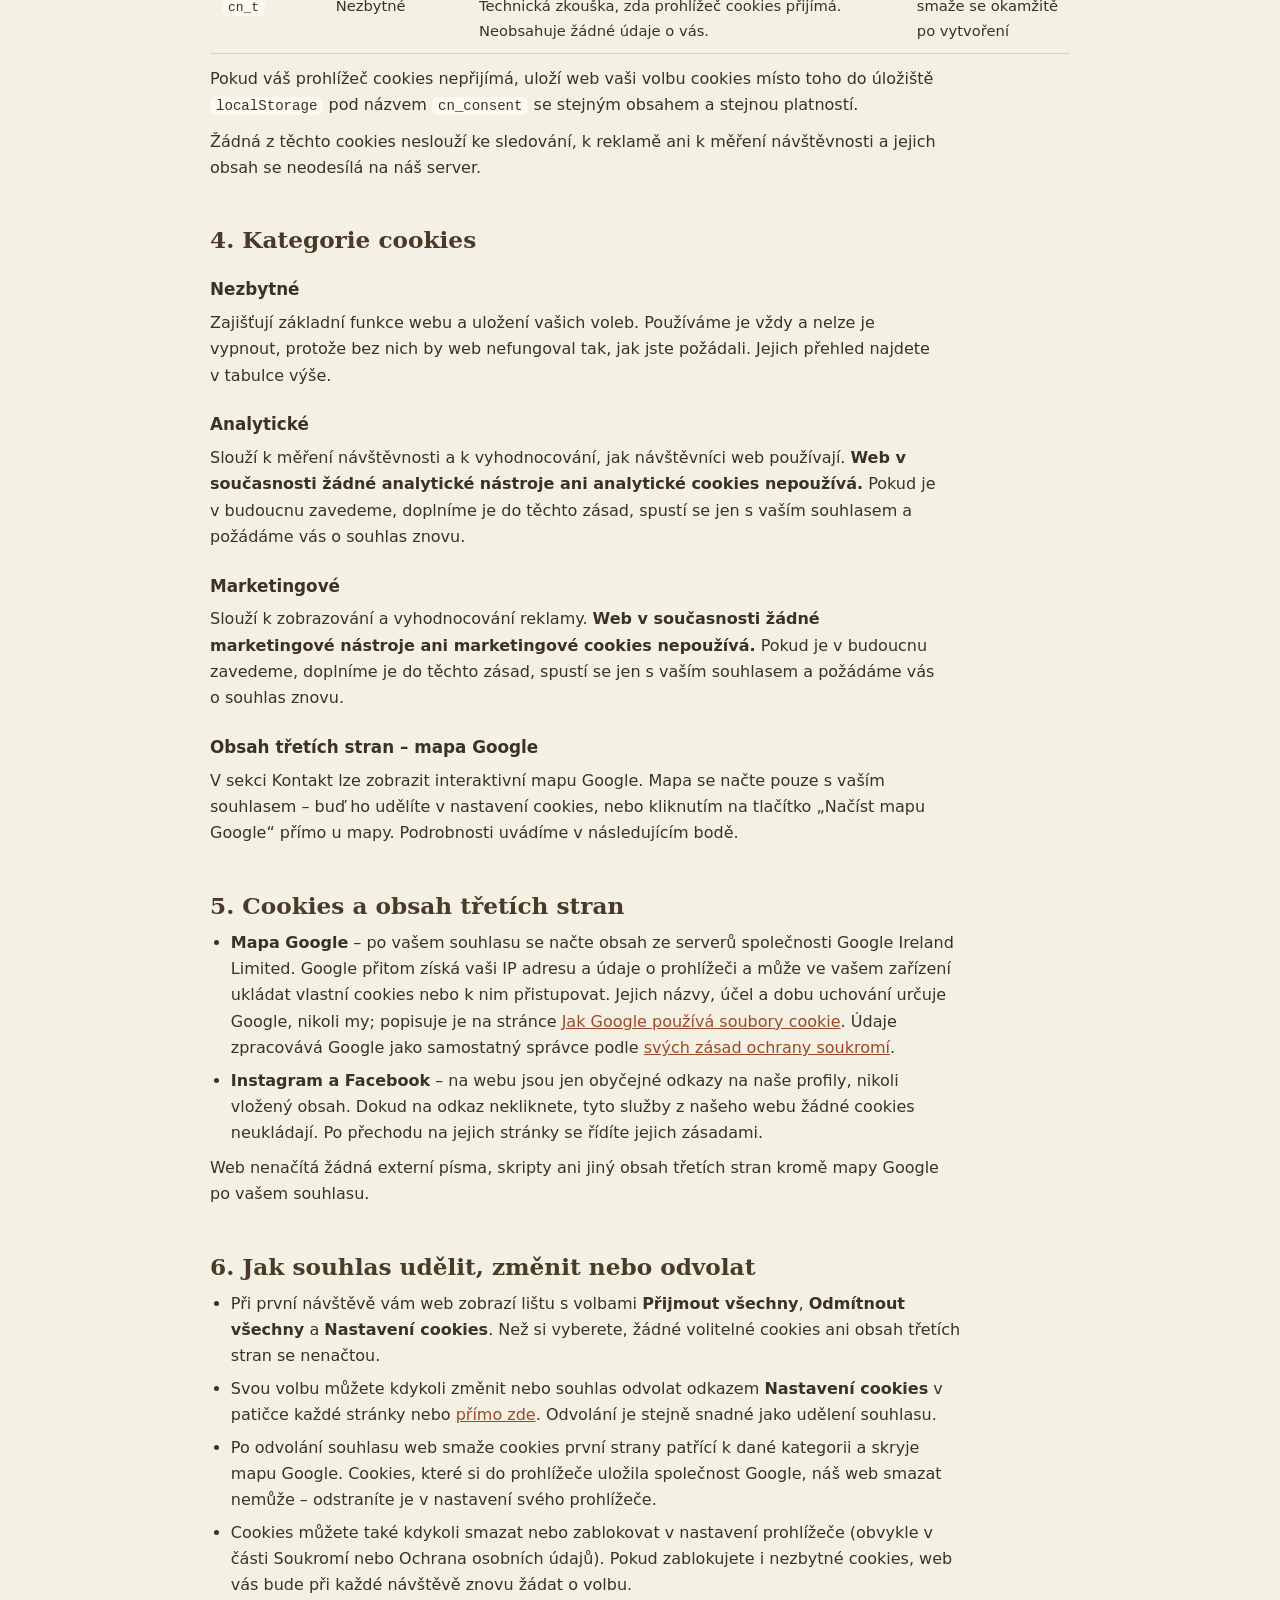
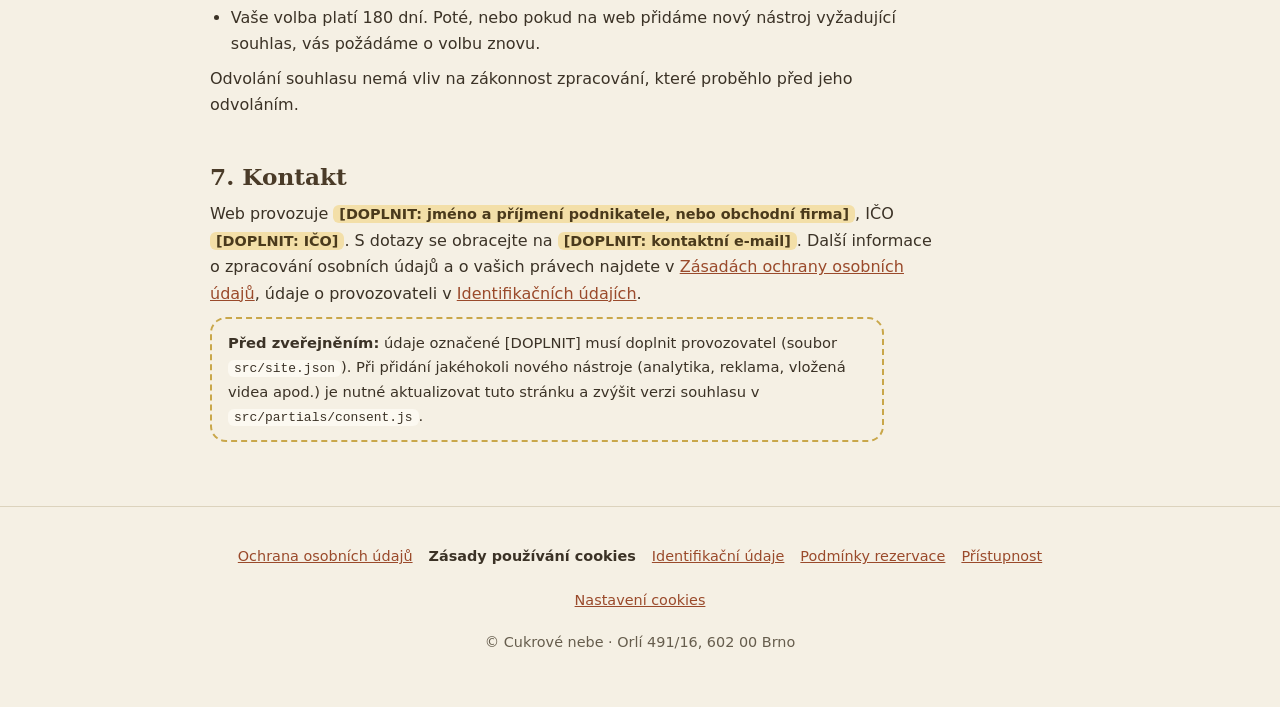
<file: zasady-cookies.html>
<!doctype html>
<html lang="cs">
<head>
<meta charset="utf-8">
<title>Zásady používání cookies – Cukrové nebe</title>
<meta name="description" content="Jaké cookies a podobné technologie používá web cukrárny Cukrové nebe, k čemu slouží, jak dlouho se uchovávají a jak můžete souhlas změnit nebo odvolat.">
<meta name="viewport" content="width=device-width,initial-scale=1">
<meta name="robots" content="index,follow">
<meta name="theme-color" content="#262820">
<link rel="icon" href="[data-uri]">
<script>/* theme before first paint (saved choice, else system setting) + enables scroll-reveal motion */
(function(){
  var t=null;try{var m=document.cookie.match(/(?:^|; )cn_theme=(light|dark)/);t=m&&m[1]}catch(e){}
  if(!t)t=window.matchMedia&&matchMedia("(prefers-color-scheme: light)").matches?"light":"dark";
  var d=document.documentElement;d.setAttribute("data-theme",t);
  if("IntersectionObserver"in window&&!(window.matchMedia&&matchMedia("(prefers-reduced-motion: reduce)").matches)){
    d.classList.add("anim");setTimeout(function(){if(!d.hasAttribute("data-ready"))d.classList.remove("anim")},3000);
  }
})();
</script>
<style>
/* design tokens shared by every page – Calm Seasons palette (dark = autumn evening) */
:root{--cream:#fcf9f1;--dark:#3b3226;--ease:cubic-bezier(.22,1,.36,1);
--script:"DejaVu Serif",Georgia,"Times New Roman",serif;--sans:"DejaVu Sans",Verdana,system-ui,-apple-system,"Segoe UI",Roboto,Arial,sans-serif;
--r-arch:999px 999px 22px 22px;--r-leaf:30px 6px 30px 6px;--r-leaf2:6px 30px 6px 30px;--r-bubble:26px 26px 26px 6px;--r-soft:20px;
--sh-lift:0 22px 34px -24px rgba(var(--shadow),.55);--sh-sticker:6px 6px 0 var(--tint-sage);--sh-sticker-clay:6px 6px 0 var(--tint-clay)}
/* Calm Seasons – dark = autumn evening */
:root,:root[data-theme=dark]{color-scheme:dark;
 --bg:#262820;--bg2:#20231b;--band:#2d2a22;--card:#32352a;--line:#4f5242;--ink:#f4edda;--mute:#cfc8b0;--headline:#fbf3df;
 --pink:#e6a07a;--btn-ink:#26241c;--coral:#eeb08e;--accent:#e2b66c;--blue:#a9bf8b;--header:rgba(38,40,32,.93);--glass-tint:rgba(38,40,32,.38);--glass-top:rgba(255,255,255,.07);--glass-hi:rgba(255,255,255,.16);--glass-edge:rgba(255,255,255,.10);--glass-sh:rgba(0,0,0,.55);--fog:.05;--chip:rgba(255,255,255,.07);--map:#20231b;
 --tint-sage:#3d4533;--tint-clay:#4a3a2c;--ring:rgba(226,182,108,.45);--shadow:0,0,0;--h1span:#e6a07a;
 --hero-bg:radial-gradient(900px 440px at 88% -5%,rgba(230,160,122,.2),transparent 62%),radial-gradient(760px 420px at 0 105%,rgba(169,191,139,.15),transparent 60%);
 --book-bg:linear-gradient(180deg,#262820,#3a3427 300%)}
:root[data-theme=light]{color-scheme:light;
 --bg:#f5f0e4;--bg2:#e6ead7;--band:#f1e1d3;--card:#fcf9f1;--line:#dcd3bd;--ink:#3b3226;--mute:#665d4d;--headline:#4a3b28;
 --pink:#d98a62;--btn-ink:#34281c;--coral:#8f4426;--accent:#9a4a2b;--blue:#4f6f50;--header:rgba(245,240,228,.94);--glass-tint:rgba(252,249,241,.34);--glass-top:rgba(255,255,255,.45);--glass-hi:rgba(255,255,255,.85);--glass-edge:rgba(255,255,255,.6);--glass-sh:rgba(70,55,30,.22);--fog:.3;--chip:rgba(255,255,255,.35);--map:#e9e5d2;
 --tint-sage:#cfd9bb;--tint-clay:#ecc9b2;--ring:rgba(154,74,43,.4);--shadow:70,55,30;--h1span:#b9582f;
 --hero-bg:radial-gradient(900px 440px at 88% -5%,rgba(217,138,98,.24),transparent 62%),radial-gradient(760px 420px at 0 105%,rgba(127,148,103,.26),transparent 60%);
 --book-bg:linear-gradient(180deg,#f5f0e4,#e2e7cf 300%)}

/* ===================== legal pages ===================== */
*{box-sizing:border-box;margin:0}
html{scroll-behavior:smooth;scroll-padding-top:90px}
body{background:var(--bg);color:var(--ink);font:16px/1.65 var(--sans);-webkit-font-smoothing:antialiased}
a{color:var(--accent)}
img{display:block;max-width:100%}
.skip{position:absolute;left:12px;top:-60px;z-index:70;background:var(--cream);color:var(--dark);padding:10px 16px;border-radius:999px;font-weight:700;text-decoration:none}
.skip:focus{top:12px}
.wrap{width:min(860px,100% - 32px);margin-inline:auto}

/* header: same frosted glass as the main page */
.lhead{position:sticky;top:0;z-index:20;border-bottom:1px solid var(--glass-edge);
  background:linear-gradient(180deg,var(--glass-top),transparent 75%),var(--glass-tint);
  -webkit-backdrop-filter:blur(22px) saturate(1.8);backdrop-filter:blur(22px) saturate(1.8);
  box-shadow:inset 0 1px 0 var(--glass-hi),0 14px 34px -22px var(--glass-sh)}
.lhead .wrap{display:flex;align-items:center;justify-content:space-between;gap:12px;height:76px;width:min(1080px,100% - 32px)}
.lhead .logo img{width:60px;height:60px;border-radius:50%}
.back{display:inline-flex;align-items:center;gap:8px;min-height:44px;padding:10px 18px;border-radius:999px;border:1.5px solid var(--line);
  background:var(--chip);color:var(--ink);font-weight:700;text-decoration:none;box-shadow:inset 0 1px 0 var(--glass-hi)}
.back:hover{border-color:var(--pink)}
.back svg{width:18px;height:18px;fill:none;stroke:currentColor;stroke-width:2.2;stroke-linecap:round;stroke-linejoin:round}
@media(prefers-reduced-transparency:reduce){.lhead{background:var(--bg);-webkit-backdrop-filter:none;backdrop-filter:none}}

/* document */
.doc{padding:44px 0 64px}
.doc .eyebrow{font-weight:700;letter-spacing:.14em;text-transform:uppercase;color:var(--accent);font-size:.82rem;margin-bottom:6px}
.doc h1{font-family:var(--script);font-size:clamp(1.9rem,6vw,2.7rem);line-height:1.15;color:var(--headline);margin-bottom:12px}
.doc .lead{color:var(--mute);font-size:1.05rem;max-width:62ch}
.doc .meta{color:var(--mute);font-size:.88rem;margin-top:10px}
.doc h2{font-family:var(--script);font-size:1.45rem;line-height:1.25;color:var(--headline);margin:40px 0 10px;padding-top:4px}
.doc h3{font-size:1.05rem;margin:22px 0 6px;color:var(--ink)}
.doc p,.doc li{max-width:72ch}
.doc p+p{margin-top:10px}
.doc ul,.doc ol{padding-left:1.3em;margin:8px 0}
.doc li+li{margin-top:6px}
.doc strong{color:var(--ink)}
.toc{margin-top:22px;background:var(--card);border-radius:20px;padding:16px 20px}
.toc h2{font-family:var(--sans);font-size:.95rem;margin:0 0 6px}
.toc ol{margin:0}
.toc a{display:inline-block;padding:3px 0}
.card{background:var(--card);border-radius:20px;padding:18px 20px;margin:12px 0}
.idl{display:grid;grid-template-columns:minmax(0,.9fr) minmax(0,1.6fr);gap:10px 18px;margin:0}
.idl dt{color:var(--mute)}
.idl dd{margin:0;font-weight:600;overflow-wrap:anywhere}
.tbl{width:100%;overflow-x:auto;margin:12px 0}
.ltab{width:100%;border-collapse:collapse;font-size:.92rem;min-width:560px}
.ltab caption{text-align:left;color:var(--mute);font-size:.85rem;padding-bottom:6px}
.ltab th,.ltab td{text-align:left;vertical-align:top;padding:10px 12px;border-bottom:1px solid var(--line)}
.ltab th{color:var(--mute);font-weight:600;background:var(--card)}
.ltab code,.doc code{font-family:ui-monospace,Menlo,Consolas,monospace;font-size:.88em;background:var(--card);padding:1px 6px;border-radius:6px}
.callout{border-left:4px solid var(--blue);background:var(--card);border-radius:0 16px 16px 0;padding:12px 16px;margin:14px 0}
mark.todo{background:#f3dfa8;color:#4a3a1c;padding:1px 6px;border-radius:6px;font-weight:600;font-size:.9em}
.todo-note{margin-top:28px;border:2px dashed #c9a74a;border-radius:16px;padding:12px 16px;font-size:.92rem}
.inline-btn{font:inherit;color:var(--accent);background:none;border:0;padding:0;text-decoration:underline;cursor:pointer}

/* footer (same as main page) */
footer{border-top:1px solid var(--line);padding:28px 0;color:var(--mute);font-size:.9rem;text-align:center}
.legalnav{display:flex;flex-wrap:wrap;justify-content:center;gap:0 16px;margin:0 0 8px}
footer a,.footbtn{display:inline-flex;align-items:center;min-height:44px;color:var(--accent)}
.footbtn{font:inherit;background:none;border:0;padding:0;text-decoration:underline;cursor:pointer}
.legalnav a[aria-current=page]{color:var(--ink);font-weight:700;text-decoration:none}
a:focus-visible,button:focus-visible{outline:3px solid var(--blue);outline-offset:2px;border-radius:4px}

@media(max-width:640px){
  .lhead .wrap{height:68px}
  .lhead .logo img{width:52px;height:52px}
  .doc{padding:28px 0 48px}
  .idl{grid-template-columns:1fr;gap:2px}
  .idl dd{margin-bottom:10px}
  .ltab{min-width:0}
  .ltab thead{display:none}
  .ltab tr{display:block;padding:10px 0;border-bottom:1px solid var(--line)}
  .ltab td{display:block;border:0;padding:2px 0}
  .ltab td::before{content:attr(data-l) ": ";font-weight:600;color:var(--mute)}
  footer{font-size:.85rem}
}
@media print{.lhead,footer,.cn-banner,.toc{display:none}.doc{padding:0}}

/* ===================== cookie consent ===================== */
.cn-sr{position:absolute;width:1px;height:1px;padding:0;margin:-1px;overflow:hidden;clip:rect(0 0 0 0);white-space:nowrap;border:0}
.cn-banner{position:fixed;left:12px;right:12px;bottom:12px;z-index:60;padding:0;max-width:880px;margin-inline:auto;background:var(--cream);color:var(--dark);
  border-radius:20px;box-shadow:0 18px 50px -12px rgba(0,0,0,.55),0 0 0 1px rgba(80,64,36,.12);font:15px/1.5 var(--sans)}
.cn-banner[hidden]{display:none}
.cn-inner{display:flex;flex-direction:column;gap:14px;padding:18px 20px}
.cn-banner h2,.cn-dialog h2{font:700 1.08rem/1.3 var(--sans);margin:0 0 4px;color:var(--dark)}
.cn-banner p{margin:0;color:#4a4033}
.cn-banner a,.cn-dialog a{color:#9a4a2b}
.cn-actions{display:flex;flex-wrap:wrap;gap:8px}
/* all choices look exactly the same: accepting is not easier than refusing */
.cn-btn{flex:1 1 0;min-width:max-content;min-height:44px;padding:10px 18px;border-radius:999px;border:1.5px solid #8a7b62;background:#fff;color:var(--dark);
  font:700 .95rem/1.2 var(--sans);cursor:pointer;transition:background-color .2s,border-color .2s,transform .18s var(--ease)}
.cn-btn:hover{border-color:#9a4a2b;background:#f6e3d6}
.cn-btn:active{transform:scale(.97)}
.cn-btn:focus-visible,.cn-x:focus-visible,.cn-switch input:focus-visible+.cn-track{outline:3px solid #4f6f50;outline-offset:2px}
.cn-banner a:focus-visible,.cn-dialog a:focus-visible{outline:3px solid #4f6f50;outline-offset:2px;border-radius:3px}

.cn-dialog{border:0;border-radius:22px;padding:0;width:calc(100% - 24px);max-width:640px;max-height:90vh;overflow:auto;background:var(--cream);color:var(--dark);font:15px/1.5 var(--sans)}
.cn-dialog::backdrop{background:rgba(0,0,0,.55)}
.cn-dialog form{padding:20px 22px 22px}
.cn-d-head{display:flex;align-items:flex-start;justify-content:space-between;gap:12px}
.cn-x{flex:none;display:grid;place-items:center;width:44px;height:44px;margin:-8px -8px 0 0;border-radius:50%;border:0;background:transparent;color:var(--dark);cursor:pointer}
.cn-x:hover{background:#efe6d2}
.cn-x svg{width:22px;height:22px;fill:none;stroke:currentColor;stroke-width:2;stroke-linecap:round}
.cn-d-lead{margin:6px 0 14px;color:#4a4033}
.cn-cats{border:0;margin:0;padding:0;display:grid;gap:10px}
.cn-cat{display:flex;gap:14px;align-items:flex-start;justify-content:space-between;background:#fff;border:1.5px solid #e3dac4;border-radius:16px;padding:14px 16px}
.cn-cat h3{font:700 1rem/1.3 var(--sans);margin:0 0 2px}
.cn-cat p{margin:0;font-size:.9rem;color:#5a5040}
.cn-cat strong{font-weight:600;color:var(--dark)}
.cn-switch{flex:none;display:flex;flex-direction:column;align-items:center;gap:4px;cursor:pointer;min-width:72px;padding-top:2px}
.cn-switch input{position:absolute;opacity:0;width:52px;height:30px;margin:0;cursor:pointer}
.cn-track{position:relative;display:block;width:52px;height:30px;border-radius:999px;background:#cfc5ad;transition:background-color .2s}
.cn-track::after{content:"";position:absolute;top:3px;left:3px;width:24px;height:24px;border-radius:50%;background:#fff;box-shadow:0 1px 3px rgba(0,0,0,.3);transition:transform .25s var(--ease)}
.cn-switch input:checked+.cn-track{background:#4f6f50}
.cn-switch input:checked+.cn-track::after{transform:translateX(22px)}
.cn-switch input:disabled{cursor:not-allowed}
.cn-switch input:disabled+.cn-track{background:#7d8f6e;opacity:.75}
.cn-state{font-size:.75rem;font-weight:600;color:#5a5040;white-space:nowrap}
.cn-onoff::after{content:"Vypnuto"}
.cn-switch input:checked~.cn-onoff::after{content:"Zapnuto"}
.cn-d-actions{display:flex;flex-wrap:wrap;gap:8px;margin-top:16px}

/* the floating "book" button must not cover the banner */
html.cn-open .fab{display:none!important}

@media (max-width:640px){
  .cn-banner{left:8px;right:8px;bottom:8px;border-radius:18px;font-size:14px}
  .cn-inner{padding:14px 14px 12px;gap:10px}
  .cn-actions{flex-direction:column}
  .cn-btn{width:100%}
  .cn-dialog form{padding:16px 14px 16px}
  .cn-cat{padding:12px}
  .cn-d-actions{flex-direction:column}
}
@media (prefers-reduced-motion:no-preference){
  .cn-banner:not([hidden]){animation:cn-up .45s var(--ease) both}
  .cn-dialog[open]{animation:cn-pop .25s var(--ease) both}
}
@keyframes cn-up{from{opacity:0;transform:translate3d(0,24px,0)}to{opacity:1;transform:none}}
@keyframes cn-pop{from{opacity:0;transform:translate3d(0,10px,0) scale(.98)}to{opacity:1;transform:none}}

</style>
</head>
<body>
<!-- cookie consent: banner (first in the page so keyboard users reach it first), preferences dialog, live status -->
<section class="cn-banner" id="cn-banner" aria-labelledby="cn-title" aria-describedby="cn-desc" hidden>
  <div class="cn-inner">
    <div class="cn-text">
      <h2 id="cn-title">Cookies na tomto webu</h2>
      <p id="cn-desc">Nezbytné cookies potřebujeme, aby web fungoval, a používáme je vždy. Volitelné cookies a obsah třetích stran (mapa Google) použijeme jen s&nbsp;vaším souhlasem. Volbu můžete kdykoli změnit odkazem „Nastavení cookies“ v&nbsp;patičce. <a href="zasady-cookies.html">Zásady používání cookies</a></p>
    </div>
    <div class="cn-actions">
      <button type="button" class="cn-btn" data-cn="accept">Přijmout všechny</button>
      <button type="button" class="cn-btn" data-cn="reject">Odmítnout všechny</button>
      <button type="button" class="cn-btn" data-cn="settings" aria-haspopup="dialog">Nastavení cookies</button>
    </div>
  </div>
</section>

<dialog class="cn-dialog" id="cn-dialog" aria-labelledby="cn-d-title">
  <form id="cn-form" method="dialog">
    <div class="cn-d-head">
      <h2 id="cn-d-title">Nastavení cookies</h2>
      <button type="button" class="cn-x" data-cn="close" aria-label="Zavřít nastavení cookies">
        <svg viewBox="0 0 24 24" aria-hidden="true" focusable="false"><path d="M6 6l12 12M18 6L6 18"/></svg>
      </button>
    </div>
    <p class="cn-d-lead">Vyberte, s čím souhlasíte. Volitelné kategorie jsou ve výchozím stavu vypnuté. Souhlas můžete kdykoli odvolat stejně snadno, jako jste jej udělili. Podrobnosti najdete v&nbsp;<a href="zasady-cookies.html">Zásadách používání cookies</a>.</p>

    <fieldset class="cn-cats">
      <legend class="cn-sr">Kategorie cookies</legend>

      <div class="cn-cat">
        <div class="cn-cat-text">
          <h3 id="cn-l-nec">Nezbytné</h3>
          <p id="cn-d-nec">Zajišťují základní fungování webu a uložení vaší volby cookies a vzhledu (světlý / tmavý režim). Bez nich web nefunguje správně, proto je nelze vypnout.</p>
        </div>
        <label class="cn-switch"><input type="checkbox" checked disabled aria-labelledby="cn-l-nec" aria-describedby="cn-d-nec"><span class="cn-track" aria-hidden="true"></span><span class="cn-state">Vždy aktivní</span></label>
      </div>

      <div class="cn-cat">
        <div class="cn-cat-text">
          <h3 id="cn-l-an">Analytické</h3>
          <p id="cn-d-an">Pomáhají měřit návštěvnost a zlepšovat web. <strong>Web v současnosti žádné analytické nástroje nepoužívá.</strong></p>
        </div>
        <label class="cn-switch"><input type="checkbox" name="analytics" aria-labelledby="cn-l-an" aria-describedby="cn-d-an"><span class="cn-track" aria-hidden="true"></span><span class="cn-state cn-onoff"></span></label>
      </div>

      <div class="cn-cat">
        <div class="cn-cat-text">
          <h3 id="cn-l-mk">Marketingové</h3>
          <p id="cn-d-mk">Slouží k zobrazování a měření reklamy. <strong>Web v současnosti žádné marketingové nástroje nepoužívá.</strong></p>
        </div>
        <label class="cn-switch"><input type="checkbox" name="marketing" aria-labelledby="cn-l-mk" aria-describedby="cn-d-mk"><span class="cn-track" aria-hidden="true"></span><span class="cn-state cn-onoff"></span></label>
      </div>

      <div class="cn-cat">
        <div class="cn-cat-text">
          <h3 id="cn-l-map">Obsah třetích stran – mapa Google</h3>
          <p id="cn-d-map">Načte interaktivní mapu Google v&nbsp;sekci Kontakt. Google přitom získá vaši IP adresu a údaje o prohlížeči a může ukládat vlastní cookies.</p>
        </div>
        <label class="cn-switch"><input type="checkbox" name="maps" aria-labelledby="cn-l-map" aria-describedby="cn-d-map"><span class="cn-track" aria-hidden="true"></span><span class="cn-state cn-onoff"></span></label>
      </div>
    </fieldset>

    <div class="cn-d-actions">
      <button type="button" class="cn-btn" data-cn="reject">Odmítnout všechny</button>
      <button type="button" class="cn-btn" data-cn="save">Uložit výběr</button>
      <button type="button" class="cn-btn" data-cn="accept">Přijmout všechny</button>
    </div>
  </form>
</dialog>
<p class="cn-sr" id="cn-status" role="status" aria-live="polite"></p>

<a class="skip" href="#obsah">Přeskočit na obsah</a>
<header class="lhead">
  <div class="wrap">
    <a class="logo" href="index.html" aria-label="Cukrové nebe – hlavní stránka"><img src="[data-uri]" alt="Cukrové nebe" width="60" height="60"></a>
    <a class="back" href="index.html"><svg viewBox="0 0 24 24" aria-hidden="true" focusable="false"><path d="M15 5l-7 7 7 7"/></svg>Zpět na web</a>
  </div>
</header>

<main id="obsah" tabindex="-1">
  <article class="doc wrap">
    <p class="eyebrow">Právní informace</p>
    <h1>Zásady používání cookies</h1>
    <p class="lead">Na této stránce vysvětlujeme, co jsou cookies, které z nich web Cukrové nebe skutečně používá a jak můžete svůj souhlas kdykoli změnit nebo odvolat.</p>
    <p class="meta">Poslední aktualizace: 16. 11. 2026</p>

    <p style="margin-top:18px"><button type="button" class="back" data-cn-open aria-haspopup="dialog">Otevřít nastavení cookies</button></p>

    <nav class="toc" aria-labelledby="toc-h">
      <h2 id="toc-h">Obsah</h2>
      <ol>
        <li><a href="#co-jsou">Co jsou cookies</a></li>
        <li><a href="#pravni-ramec">Kdy potřebujeme váš souhlas</a></li>
        <li><a href="#prehled">Cookies, které web používá</a></li>
        <li><a href="#kategorie">Kategorie cookies</a></li>
        <li><a href="#treti-strany">Cookies a obsah třetích stran</a></li>
        <li><a href="#sprava">Jak souhlas udělit, změnit nebo odvolat</a></li>
        <li><a href="#kontakt">Kontakt</a></li>
      </ol>
    </nav>

    <h2 id="co-jsou">1. Co jsou cookies</h2>
    <p>Cookies jsou malé textové soubory, které web ukládá do vašeho prohlížeče a při další návštěvě je znovu čte. Podobně fungují i jiné technologie pro ukládání dat v zařízení, například <code>localStorage</code>. V těchto zásadách pro ně souhrnně používáme pojem „cookies“.</p>
    <p>Cookies může ukládat přímo náš web (tzv. cookies první strany), nebo služba jiné společnosti, jejíž obsah je na webu vložen (tzv. cookies třetích stran).</p>

    <h2 id="pravni-ramec">2. Kdy potřebujeme váš souhlas</h2>
    <p>Podle § 89 odst. 3 zákona č. 127/2005 Sb., o elektronických komunikacích, smíme ukládat informace do vašeho zařízení nebo k nim přistupovat jen s vaším souhlasem, který jste udělili na základě jasných a úplných informací. Souhlas nepotřebujeme u cookies, které jsou nezbytně nutné k poskytnutí služby, o kterou jste výslovně požádali – například k uložení vaší volby cookies.</p>
    <p>Souhlas musí být svobodný, konkrétní, informovaný a jednoznačný (čl. 4 bod 11 a čl. 7 GDPR). Proto jsou volitelné kategorie ve výchozím stavu vypnuté, pouhé pokračování v prohlížení webu za souhlas nepovažujeme a souhlas lze odmítnout stejně snadno, jako ho udělit.</p>

    <h2 id="prehled">3. Cookies, které web používá</h2>
    <div class="tbl">
      <table class="ltab">
        <caption>Cookies první strany (ukládá je náš web)</caption>
        <thead><tr><th scope="col">Název</th><th scope="col">Kategorie</th><th scope="col">Účel</th><th scope="col">Doba uchování</th></tr></thead>
        <tbody>
          <tr>
            <td data-l="Název"><code>cn_consent</code></td>
            <td data-l="Kategorie">Nezbytné</td>
            <td data-l="Účel">Uchovává vaši volbu cookies (které kategorie jste povolili) a datum a čas, kdy jste ji provedli, abychom se nemuseli ptát při každé návštěvě.</td>
            <td data-l="Doba uchování">180 dní, poté se vás zeptáme znovu</td>
          </tr>
          <tr>
            <td data-l="Název"><code>cn_theme</code></td>
            <td data-l="Kategorie">Nezbytné (na vaši žádost)</td>
            <td data-l="Účel">Pamatuje si, zda jste zvolili světlý, nebo tmavý vzhled webu. Vzniká jen tehdy, když vzhled přepnete.</td>
            <td data-l="Doba uchování">180 dní</td>
          </tr>
          <tr>
            <td data-l="Název"><code>cn_t</code></td>
            <td data-l="Kategorie">Nezbytné</td>
            <td data-l="Účel">Technická zkouška, zda prohlížeč cookies přijímá. Neobsahuje žádné údaje o vás.</td>
            <td data-l="Doba uchování">smaže se okamžitě po vytvoření</td>
          </tr>
        </tbody>
      </table>
    </div>
    <p>Pokud váš prohlížeč cookies nepřijímá, uloží web vaši volbu cookies místo toho do úložiště <code>localStorage</code> pod názvem <code>cn_consent</code> se stejným obsahem a stejnou platností.</p>
    <p>Žádná z těchto cookies neslouží ke sledování, k reklamě ani k měření návštěvnosti a jejich obsah se neodesílá na náš server.</p>

    <h2 id="kategorie">4. Kategorie cookies</h2>
    <h3>Nezbytné</h3>
    <p>Zajišťují základní funkce webu a uložení vašich voleb. Používáme je vždy a nelze je vypnout, protože bez nich by web nefungoval tak, jak jste požádali. Jejich přehled najdete v tabulce výše.</p>
    <h3>Analytické</h3>
    <p>Slouží k měření návštěvnosti a k vyhodnocování, jak návštěvníci web používají. <strong>Web v současnosti žádné analytické nástroje ani analytické cookies nepoužívá.</strong> Pokud je v budoucnu zavedeme, doplníme je do těchto zásad, spustí se jen s vaším souhlasem a požádáme vás o souhlas znovu.</p>
    <h3>Marketingové</h3>
    <p>Slouží k zobrazování a vyhodnocování reklamy. <strong>Web v současnosti žádné marketingové nástroje ani marketingové cookies nepoužívá.</strong> Pokud je v budoucnu zavedeme, doplníme je do těchto zásad, spustí se jen s vaším souhlasem a požádáme vás o souhlas znovu.</p>
    <h3>Obsah třetích stran – mapa Google</h3>
    <p>V sekci Kontakt lze zobrazit interaktivní mapu Google. Mapa se načte pouze s vaším souhlasem – buď ho udělíte v nastavení cookies, nebo kliknutím na tlačítko „Načíst mapu Google“ přímo u mapy. Podrobnosti uvádíme v následujícím bodě.</p>

    <h2 id="treti-strany">5. Cookies a obsah třetích stran</h2>
    <ul>
      <li><strong>Mapa Google</strong> – po vašem souhlasu se načte obsah ze serverů společnosti Google Ireland Limited. Google přitom získá vaši IP adresu a údaje o prohlížeči a může ve vašem zařízení ukládat vlastní cookies nebo k nim přistupovat. Jejich názvy, účel a dobu uchování určuje Google, nikoli my; popisuje je na stránce <a href="https://policies.google.com/technologies/cookies?hl=cs" rel="noopener noreferrer">Jak Google používá soubory cookie</a>. Údaje zpracovává Google jako samostatný správce podle <a href="https://policies.google.com/privacy?hl=cs" rel="noopener noreferrer">svých zásad ochrany soukromí</a>.</li>
      <li><strong>Instagram a Facebook</strong> – na webu jsou jen obyčejné odkazy na naše profily, nikoli vložený obsah. Dokud na odkaz nekliknete, tyto služby z našeho webu žádné cookies neukládají. Po přechodu na jejich stránky se řídíte jejich zásadami.</li>
    </ul>
    <p>Web nenačítá žádná externí písma, skripty ani jiný obsah třetích stran kromě mapy Google po vašem souhlasu.</p>

    <h2 id="sprava">6. Jak souhlas udělit, změnit nebo odvolat</h2>
    <ul>
      <li>Při první návštěvě vám web zobrazí lištu s volbami <strong>Přijmout všechny</strong>, <strong>Odmítnout všechny</strong> a <strong>Nastavení cookies</strong>. Než si vyberete, žádné volitelné cookies ani obsah třetích stran se nenačtou.</li>
      <li>Svou volbu můžete kdykoli změnit nebo souhlas odvolat odkazem <strong>Nastavení cookies</strong> v patičce každé stránky nebo <button type="button" class="inline-btn" data-cn-open aria-haspopup="dialog">přímo zde</button>. Odvolání je stejně snadné jako udělení souhlasu.</li>
      <li>Po odvolání souhlasu web smaže cookies první strany patřící k dané kategorii a skryje mapu Google. Cookies, které si do prohlížeče uložila společnost Google, náš web smazat nemůže – odstraníte je v nastavení svého prohlížeče.</li>
      <li>Cookies můžete také kdykoli smazat nebo zablokovat v nastavení prohlížeče (obvykle v části Soukromí nebo Ochrana osobních údajů). Pokud zablokujete i nezbytné cookies, web vás bude při každé návštěvě znovu žádat o volbu.</li>
      <li>Vaše volba platí 180 dní. Poté, nebo pokud na web přidáme nový nástroj vyžadující souhlas, vás požádáme o volbu znovu.</li>
    </ul>
    <p>Odvolání souhlasu nemá vliv na zákonnost zpracování, které proběhlo před jeho odvoláním.</p>

    <h2 id="kontakt">7. Kontakt</h2>
    <p>Web provozuje <mark class="todo">[DOPLNIT: jméno a příjmení podnikatele, nebo obchodní firma]</mark>, IČO <mark class="todo">[DOPLNIT: IČO]</mark>. S dotazy se obracejte na <mark class="todo">[DOPLNIT: kontaktní e-mail]</mark>. Další informace o zpracování osobních údajů a o vašich právech najdete v <a href="ochrana-osobnich-udaju.html">Zásadách ochrany osobních údajů</a>, údaje o provozovateli v <a href="identifikacni-udaje.html">Identifikačních údajích</a>.</p>

    <p class="todo-note"><strong>Před zveřejněním:</strong> údaje označené [DOPLNIT] musí doplnit provozovatel (soubor <code>src/site.json</code>). Při přidání jakéhokoli nového nástroje (analytika, reklama, vložená videa apod.) je nutné aktualizovat tuto stránku a zvýšit verzi souhlasu v <code>src/partials/consent.js</code>.</p>
  </article>
</main>

<footer>
  <div class="wrap">
    <nav class="legalnav" aria-label="Právní informace">
      <a href="ochrana-osobnich-udaju.html">Ochrana osobních údajů</a>
      <a href="zasady-cookies.html">Zásady používání cookies</a>
      <a href="identifikacni-udaje.html">Identifikační údaje</a>
      <a href="index.html#pravni-podminky" data-legal="podminky">Podmínky rezervace</a>
      <a href="index.html#pravni-pristupnost" data-legal="pristupnost">Přístupnost</a>
      <button type="button" class="footbtn" data-cn-open aria-haspopup="dialog">Nastavení cookies</button>
    </nav>
    <p>© Cukrové nebe · Orlí 491/16, 602 00 Brno</p>
  </div>
</footer>
<script>
/* mark the current legal page in the footer */
(function () {
  var here = location.pathname.split("/").pop() || "index.html";
  document.querySelectorAll(".legalnav a").forEach(function (a) {
    if (a.getAttribute("href") === here) a.setAttribute("aria-current", "page");
  });
})();
</script>
<script>/* =====================================================================
   Cookie consent – Cukrové nebe
   Consent under § 89 odst. 3 zák. č. 127/2005 Sb. and čl. 4 bod 11, čl. 7 GDPR.

   - Nothing optional runs before a valid choice: optional scripts are written as a script element
     with type="text/plain", data-consent="analytics|marketing" and data-cookies="_ga,_ga_*"
     (their cookie names, so they can be deleted on withdrawal); this module executes them only
     after the matching category is granted. (No closing script tag in this comment: the file is
     inlined into an HTML script element.)
   - Categories: necessary (always on), analytics, marketing, maps (Google Maps embed).
     Optional categories are never pre-selected.
   - The choice + timestamp + version are stored in the first-party cookie "cn_consent"
     (mirrored to localStorage so it also works where cookies are blocked, e.g. file://).
   - Raise CONSENT_VERSION whenever a new tool or purpose is added: everyone is asked again.
   - Public API: window.CNConsent.{get, has, update, open, onChange}
   ===================================================================== */
(function () {
  "use strict";

  var KEY = "cn_consent";
  var CONSENT_VERSION = 1;
  var MAX_AGE_DAYS = 180;                       // how long a choice is kept before asking again
  var OPTIONAL = ["analytics", "marketing", "maps"];
  var LEGACY_COOKIES = ["cn_maps"];             // replaced by the "maps" category

  var state = null;
  var listeners = [];
  var lastFocus = null;

  /* ---------- storage ---------- */
  function readCookie(name) {
    try {
      var m = document.cookie.match(new RegExp("(?:^|; )" + name + "=([^;]*)"));
      return m ? decodeURIComponent(m[1]) : null;
    } catch (e) { return null; }
  }
  function parse(raw) {
    if (!raw) return null;
    try {
      var s = JSON.parse(raw);
      if (!s || s.v !== CONSENT_VERSION || typeof s.ts !== "string") return null;
      var age = Date.now() - Date.parse(s.ts);
      if (!(age >= 0) || age > MAX_AGE_DAYS * 864e5) return null;   // expired or invalid → ask again
      var clean = { v: s.v, ts: s.ts, necessary: true };
      OPTIONAL.forEach(function (c) { clean[c] = s[c] === true; });
      return clean;
    } catch (e) { return null; }
  }
  /* the cookie is the record; localStorage is used only where cookies cannot be written
     (so clearing cookies in the browser also clears the consent) */
  var cookiesWork = (function () {
    try {
      document.cookie = "cn_t=1; path=/; SameSite=Lax";
      var ok = document.cookie.indexOf("cn_t=1") > -1;
      document.cookie = "cn_t=; max-age=0; path=/";
      return ok;
    } catch (e) { return false; }
  })();
  function load() {
    if (cookiesWork) {
      try { localStorage.removeItem(KEY); } catch (e) {}
      return parse(readCookie(KEY));
    }
    try { return parse(localStorage.getItem(KEY)); } catch (e) { return null; }
  }
  function persist(s) {
    var raw = JSON.stringify(s);
    if (cookiesWork) {
      document.cookie = KEY + "=" + encodeURIComponent(raw) + "; max-age=" + MAX_AGE_DAYS * 86400 +
        "; path=/; SameSite=Lax" + (location.protocol === "https:" ? "; Secure" : "");
    } else {
      try { localStorage.setItem(KEY, raw); } catch (e) {}
    }
  }

  /* delete first-party cookies by name; a trailing * matches a prefix (e.g. "_ga_*") */
  function deleteCookies(patterns) {
    if (!patterns.length) return;
    var names = [];
    try { names = document.cookie.split("; ").map(function (c) { return c.split("=")[0]; }); } catch (e) { return; }
    var host = location.hostname, domains = ["", host];
    var parts = host.split(".");
    for (var i = 1; i < parts.length - 1; i++) domains.push("." + parts.slice(i).join("."));
    names.forEach(function (n) {
      var hit = patterns.some(function (p) { return p.slice(-1) === "*" ? n.indexOf(p.slice(0, -1)) === 0 : n === p; });
      if (!hit) return;
      domains.forEach(function (d) {
        document.cookie = n + "=; max-age=0; path=/" + (d ? "; domain=" + d : "");
      });
    });
  }

  /* ---------- gated scripts ---------- */
  function gated() { return Array.prototype.slice.call(document.querySelectorAll('script[type="text/plain"][data-consent]')); }
  function activateScripts() {
    gated().forEach(function (s) {
      if (s.hasAttribute("data-cn-done") || !has(s.getAttribute("data-consent"))) return;
      var n = document.createElement("script");
      Array.prototype.forEach.call(s.attributes, function (a) {
        if (a.name !== "type" && a.name !== "data-consent" && a.name !== "data-cookies") n.setAttribute(a.name, a.value);
      });
      if (!s.src) n.text = s.text;
      s.setAttribute("data-cn-done", "");
      s.parentNode.insertBefore(n, s.nextSibling);
    });
  }
  function cookiesOf(category) {
    var list = [];
    gated().forEach(function (s) {
      if (s.getAttribute("data-consent") === category && s.getAttribute("data-cookies"))
        list = list.concat(s.getAttribute("data-cookies").split(",").map(function (x) { return x.trim(); }).filter(Boolean));
    });
    return list;
  }

  /* ---------- public helpers ---------- */
  function has(category) {
    if (category === "necessary") return true;
    return !!(state && state[category] === true);
  }
  function get() { return state ? JSON.parse(JSON.stringify(state)) : null; }
  function onChange(fn) { listeners.push(fn); }

  function save(choice) {
    var prev = state;
    var next = { v: CONSENT_VERSION, ts: new Date().toISOString(), necessary: true };
    OPTIONAL.forEach(function (c) { next[c] = choice[c] === true; });
    state = next;
    persist(next);
    hideBanner();
    announce("Nastavení cookies bylo uloženo.");

    // withdrawn categories: remove their cookies; scripts that already ran can only be stopped by a reload
    var revoked = OPTIONAL.filter(function (c) { return prev && prev[c] && !next[c]; });
    var needsReload = false;
    revoked.forEach(function (c) {
      deleteCookies(cookiesOf(c));
      if (gated().some(function (s) { return s.getAttribute("data-consent") === c && s.hasAttribute("data-cn-done"); })) needsReload = true;
    });
    listeners.forEach(function (fn) { try { fn(get()); } catch (e) {} });
    try { document.dispatchEvent(new CustomEvent("cn:change", { detail: get() })); } catch (e) {}
    if (needsReload) { location.reload(); return; }
    activateScripts();
  }
  function update(partial) {
    var choice = {};
    OPTIONAL.forEach(function (c) { choice[c] = has(c); });
    Object.keys(partial || {}).forEach(function (k) { if (OPTIONAL.indexOf(k) > -1) choice[k] = partial[k] === true; });
    save(choice);
  }
  function all(value) { var c = {}; OPTIONAL.forEach(function (k) { c[k] = value; }); return c; }

  /* ---------- UI ---------- */
  var banner, dialog, form, status;
  function announce(msg) { if (status) { status.textContent = ""; setTimeout(function () { status.textContent = msg; }, 50); } }
  function showBanner() {
    if (!banner) return;
    banner.hidden = false;
    document.documentElement.classList.add("cn-open");
  }
  function hideBanner() {
    if (!banner) return;
    banner.hidden = true;
    document.documentElement.classList.remove("cn-open");
  }
  function open(opener) {
    if (!dialog) return;
    lastFocus = opener || document.activeElement;
    OPTIONAL.forEach(function (c) { var i = form.elements[c]; if (i) i.checked = has(c); });
    if (dialog.showModal) { if (!dialog.open) dialog.showModal(); } else dialog.setAttribute("open", "");
  }
  function close() {
    if (dialog && dialog.open) dialog.close ? dialog.close() : dialog.removeAttribute("open");
  }

  function init() {
    banner = document.getElementById("cn-banner");
    dialog = document.getElementById("cn-dialog");
    form = document.getElementById("cn-form");
    status = document.getElementById("cn-status");

    deleteCookies(LEGACY_COOKIES);
    if (state) activateScripts(); else showBanner();

    document.addEventListener("click", function (e) {
      var t = e.target.closest && e.target.closest("[data-cn], [data-cn-open]");
      if (!t) return;
      if (t.hasAttribute("data-cn-open")) { e.preventDefault(); open(t); return; }
      var a = t.getAttribute("data-cn");
      if (a === "accept") { save(all(true)); close(); }
      else if (a === "reject") { save(all(false)); close(); }
      else if (a === "settings") open(t);
      else if (a === "save") {
        var c = {}; OPTIONAL.forEach(function (k) { c[k] = !!(form.elements[k] && form.elements[k].checked); });
        save(c); close();
      }
      else if (a === "close") close();
    });
    if (dialog) dialog.addEventListener("close", function () {
      var back = lastFocus && document.contains(lastFocus) && lastFocus.offsetParent !== null ? lastFocus : null;
      if (!back && banner && !banner.hidden) back = banner.querySelector("button");
      if (back) back.focus();
    });
    // a choice made in another tab of the same site
    addEventListener("storage", function (e) { if (e.key === KEY) { state = load(); if (state) { hideBanner(); activateScripts(); } } });
  }

  state = load();
  window.CNConsent = { get: get, has: has, update: update, open: open, onChange: onChange };
  if (document.readyState === "loading") document.addEventListener("DOMContentLoaded", init); else init();
})();
</script>
</body>
</html>
</file>
